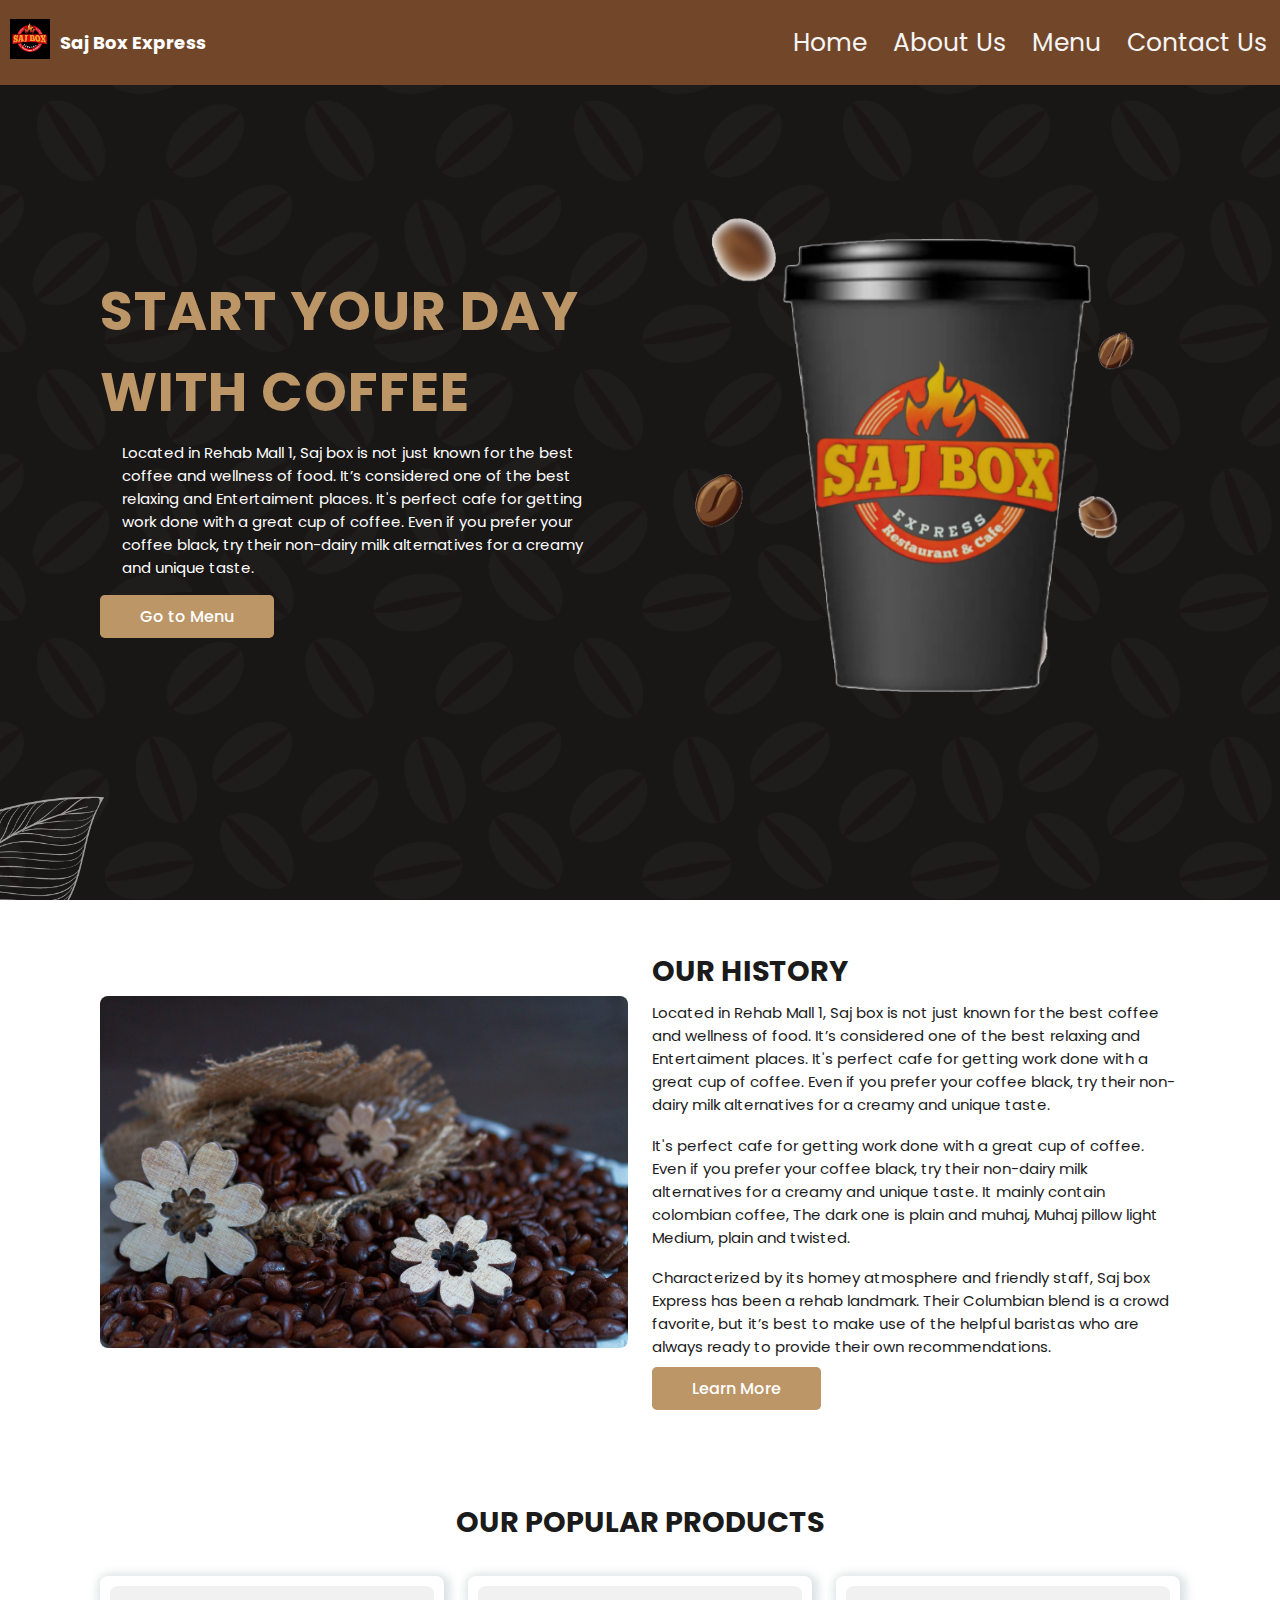
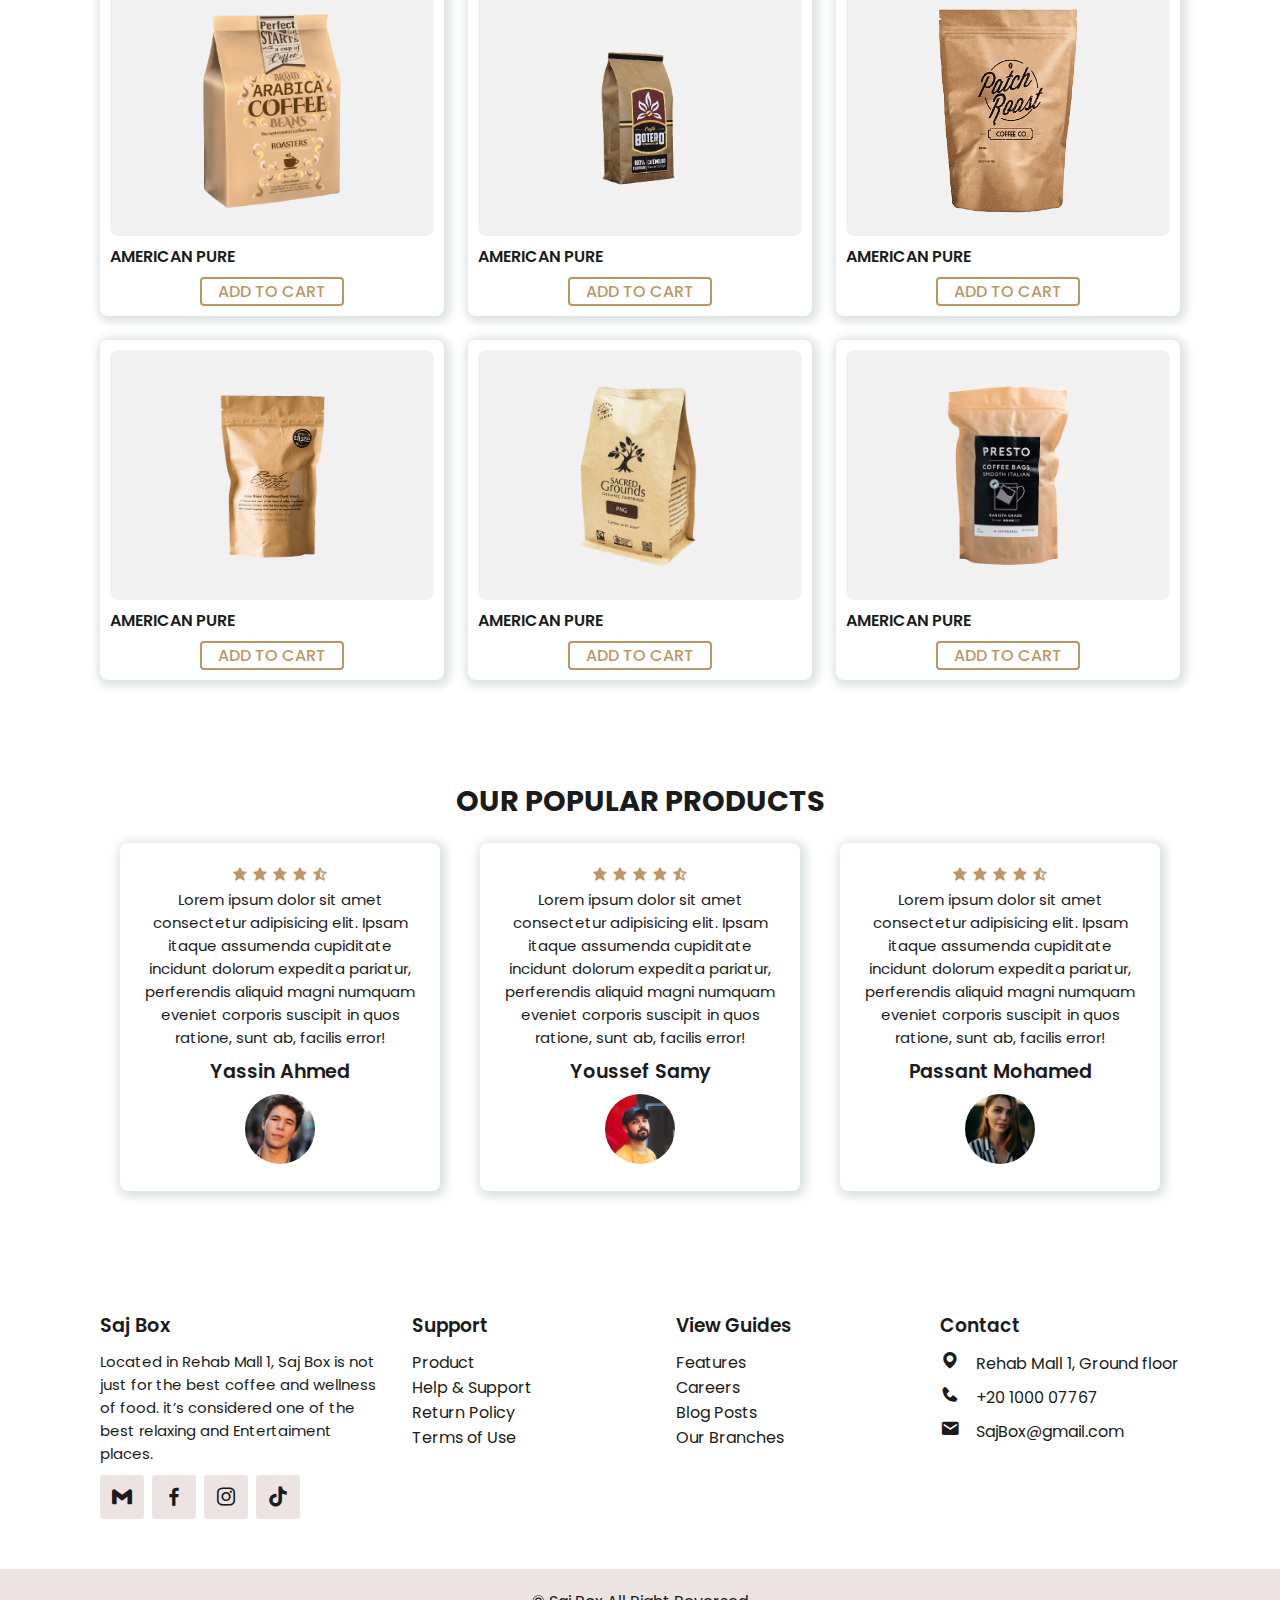
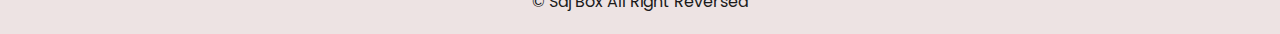
<file: index.html>
<!DOCTYPE html>
<html lang="en">
<head>
    <!-- meta -->
    <meta charset="UTF-8">
    <meta http-equiv="X-UA-Compatible" content="IE=edge">
    <meta name="viewport" content="width=device-width, initial-scale=1.0">
    <!-- links -->
    <link rel="stylesheet" href="https://unpkg.com/boxicons@latest/css/boxicons.min.css">
    <link rel="icon" href="logo.png" type="image/png">
    <link rel="stylesheet" href="https://cdnjs.cloudflare.com/ajax/libs/font-awesome/4.7.0/css/font-awesome.min.css">    
    <link rel="stylesheet" href="style.css">
    <!-- title -->
    <title>Saj Box</title>
</head>
<body>
    <header>
        <div class="title">
          <a href="index.html">
            <img src="logo.png" alt="logo">
          </a>
          <h5>Saj Box Express</h5>   
        </div>
    
        <div class="spred-links">
          <ul>
            <li><a href="index.html">Home</a></li>
            <li><a href="#about">About Us</a></li>
            <li><a href="pages/menu.html">Menu</a></li>
            <li><a href="pages/contact.html">Contact Us</a></li>
          </ul>
        </div>
    
    
        <div id="mySidenav" class="sidenav">
          <a href="javascript:void(0)" class="closebtn" onclick="closeNav()">&times;</a>
          <a href="index.html">Home</a>
          <a href="#about">About Us</a>
          <a href="pages/menu.html">Menu</a>
          <a href="pages/contact.html">Contact Us</a>
        </div>
    
          <span onclick="openNav()"><i class="fa fa-bars"></i></span>
    
        <script>
          function openNav() {
            document.getElementById("mySidenav").style.width = "250px";
            document.getElementById("main").style.marginLeft = "250px";
            document.body.style.backgroundColor = "rgba(0,0,0,0.4)";
          }
    
          function closeNav() {
            document.getElementById("mySidenav").style.width = "0";
            document.getElementById("main").style.marginLeft= "0";
            document.body.style.backgroundColor = "white";
          }
        </script>
    </header>
    <!-- home section -->
    <section class="home" id="home">
        <div class="home-text">
            <h1>Start your day<br>with coffee</h1>
            <p>
                Located in Rehab Mall 1, Saj box is not just known for 
                the best coffee and wellness of food. It’s considered one
                of the best relaxing and Entertaiment places. It's perfect cafe
                for getting work done with a great cup of coffee. Even if you
                prefer your coffee black, try their non-dairy milk alternatives
                for a creamy and unique taste.
            </p>
            <a href="pages/menu.html" class="btn">Go to Menu</a>
        </div>
        <div class="home-img">
            <img src="img/main.png" alt="main-background">
        </div>
    </section>
    <!-- about us -->
    <section class="about" id="about">
        <div class="about-img">
            <img src="img/about.jpg" alt="about-us">
        </div>
        <div class="about-text">
            <h2>Our History</h2>
            <p>
                Located in Rehab Mall 1, Saj box is not just known for 
                the best coffee and wellness of food. It’s considered one
                of the best relaxing and Entertaiment places. It's perfect cafe
                for getting work done with a great cup of coffee. Even if you
                prefer your coffee black, try their non-dairy milk alternatives
                for a creamy and unique taste.
            </p>
            <p>
                It's perfect cafe for getting work done with a great cup of
                coffee. Even if you prefer your coffee black, try their non-dairy
                milk alternatives for a creamy and unique taste. It mainly contain
                colombian coffee, The dark one is plain and muhaj, Muhaj pillow light
                Medium, plain and twisted.
            </p>
            <p> 
                Characterized by its homey atmosphere and friendly staff, 
                Saj box Express has been a rehab landmark. 
                Their Columbian blend is a crowd favorite, but it’s best 
                to make use of the helpful baristas who are always ready 
                to provide their own recommendations.
            </p>

            <a href="pages/about.html" class="btn">Learn More</a>
        </div>
    </section>
    <!-- products -->
    <section class="products" id="products">
        <div class="heading">
            <h2>Our popular products</h2>
        </div>
        <!-- Container -->
        <div class="products-container">
            <div class="box">
                <img src="img/p1.png" alt="first product">
                <h3>American Pure</h3>
                <div class="content">
                    <span>%25</span>
                    <a href="#">Add to cart</a>
                </div>
            </div>
            <div class="box">
                <img src="img/p2.png" alt="first product">
                <h3>American Pure</h3>
                <div class="content">
                    <span>%25</span>
                    <a href="#">Add to cart</a>
                </div>
            </div>
            <div class="box">
                <img src="img/p3.png" alt="first product">
                <h3>American Pure</h3>
                <div class="content">
                    <span>%25</span>
                    <a href="#">Add to cart</a>
                </div>
            </div>
            <div class="box">
                <img src="img/p4.png" alt="first product">
                <h3>American Pure</h3>
                <div class="content">
                    <span>%25</span>
                    <a href="#">Add to cart</a>
                </div>
            </div>
            <div class="box">
                <img src="img/p5.png" alt="first product">
                <h3>American Pure</h3>
                <div class="content">
                    <span>%25</span>
                    <a href="#">Add to cart</a>
                </div>
            </div>
            <div class="box">
                <img src="img/p6.png" alt="first product">
                <h3>American Pure</h3>
                <div class="content">
                    <span>%25</span>
                    <a href="#">Add to cart</a>
                </div>
            </div>
        </div>
    </section>
    <!-- customers -->
    <section class="customers" id="customers">
        <div class="heading">
            <h2>Our popular products</h2>
        </div>
        <!-- Container -->
        <div class="customers-conatiner">
            <div class="box">
                <div class="stars">
                    <i class="bx bxs-star"></i>
                    <i class="bx bxs-star"></i>
                    <i class="bx bxs-star"></i>
                    <i class="bx bxs-star"></i>
                    <i class="bx bxs-star-half"></i>
                </div>
                <p>Lorem ipsum dolor sit amet consectetur adipisicing 
                    elit. Ipsam itaque assumenda cupiditate incidunt 
                    dolorum expedita pariatur, perferendis aliquid magni 
                    numquam eveniet corporis suscipit in quos ratione, 
                    sunt ab, facilis error!
                </p>
                <h2>Yassin Ahmed</h2>
                <img src="img/rev1.jpg" alt="first">
            </div>
            <div class="box">
                <div class="stars">
                    <i class="bx bxs-star"></i>
                    <i class="bx bxs-star"></i>
                    <i class="bx bxs-star"></i>
                    <i class="bx bxs-star"></i>
                    <i class="bx bxs-star-half"></i>
                </div>
                <p>Lorem ipsum dolor sit amet consectetur adipisicing 
                    elit. Ipsam itaque assumenda cupiditate incidunt 
                    dolorum expedita pariatur, perferendis aliquid magni 
                    numquam eveniet corporis suscipit in quos ratione, 
                    sunt ab, facilis error!
                </p>
                <h2>Youssef Samy</h2>
                <img src="img/rev2.jpg" alt="first">
            </div>
            <div class="box">
                <div class="stars">
                    <i class="bx bxs-star"></i>
                    <i class="bx bxs-star"></i>
                    <i class="bx bxs-star"></i>
                    <i class="bx bxs-star"></i>
                    <i class="bx bxs-star-half"></i>
                </div>
                <p>Lorem ipsum dolor sit amet consectetur adipisicing 
                    elit. Ipsam itaque assumenda cupiditate incidunt 
                    dolorum expedita pariatur, perferendis aliquid magni 
                    numquam eveniet corporis suscipit in quos ratione, 
                    sunt ab, facilis error!
                </p>
                <h2>Passant Mohamed</h2>
                <img src="img/rev3.jpg" alt="first">
            </div>
        </div>
    </section>
    <!-- footer -->
    <section class="footer">
        <div class="footer-box">
            <h2>Saj Box</h2>
            <p>
                Located in Rehab Mall 1, Saj Box is not just for the best 
                coffee and wellness of food. it’s considered one of the best
                relaxing and Entertaiment places.
            </p>
            <div class="social">
                <a href="mailto:sbo039945@gmail.com"><i class="bx bxl-gmail"></i></a>
                <a href="https://www.facebook.com/profile.php?id=100088610529569"><i class="bx bxl-facebook"></i></a>
                <a href="https://www.instagram.com/fox_.agency/"><i class="bx bxl-instagram"></i></a>
                <a href="https://www.tiktok.com/@sajbox"><i class="bx bxl-tiktok"></i></a>
            </div>
        </div>
        <div class="footer-box">
            <h3>Support</h3>
            <li><a href="mailto:sbo039945@gmail.com">Product</a></li>
            <li><a href="mailto:sbo039945@gmail.com">Help & Support</a></li>
            <li><a href="mailto:sbo039945@gmail.com">Return Policy</a></li>
            <li><a href="mailto:sbo039945@gmail.com">Terms of Use</a></li>
        </div>
        <div class="footer-box">
            <h3>View Guides</h3>
            <li><a href="mailto:sbo039945@gmail.com">Features</a></li>
            <li><a href="mailto:sbo039945@gmail.com">Careers</a></li>
            <li><a href="mailto:sbo039945@gmail.com">Blog Posts</a></li>
            <li><a href="mailto:sbo039945@gmail.com">Our Branches</a></li>
        </div>
        <div class="footer-box">
            <h3>Contact</h3>
            <div class="contact">
                <li><a href="https://www.google.com/maps/place/30%C2%B003'32.5%22N+31%C2%B029'44.8%22E/@30.059037,31.4935863,17z/data=!3m1!4b1!4m5!3m4!1s0x0:0xc435e8e51cd1856!8m2!3d30.059037!4d31.495775?hl=en"><i class="bx bxs-map"></i>Rehab Mall 1, Ground floor</li></a>
                <li><a href="tel:+201000077767"><i class="bx bxs-phone"></i>+20 1000 07767</li></a>
                <li><a href="mailto:sbo039945@gmail.com"><i class="bx bxs-envelope"></i>SajBox@gmail.com</li></a>
            </div>
        </div>
    </section>
    <!-- CopyRights -->
    <div class="copyright">
        <p>&#169; Saj Box All Right Reversed</p>
    </div>
</body>
</html>
</file>
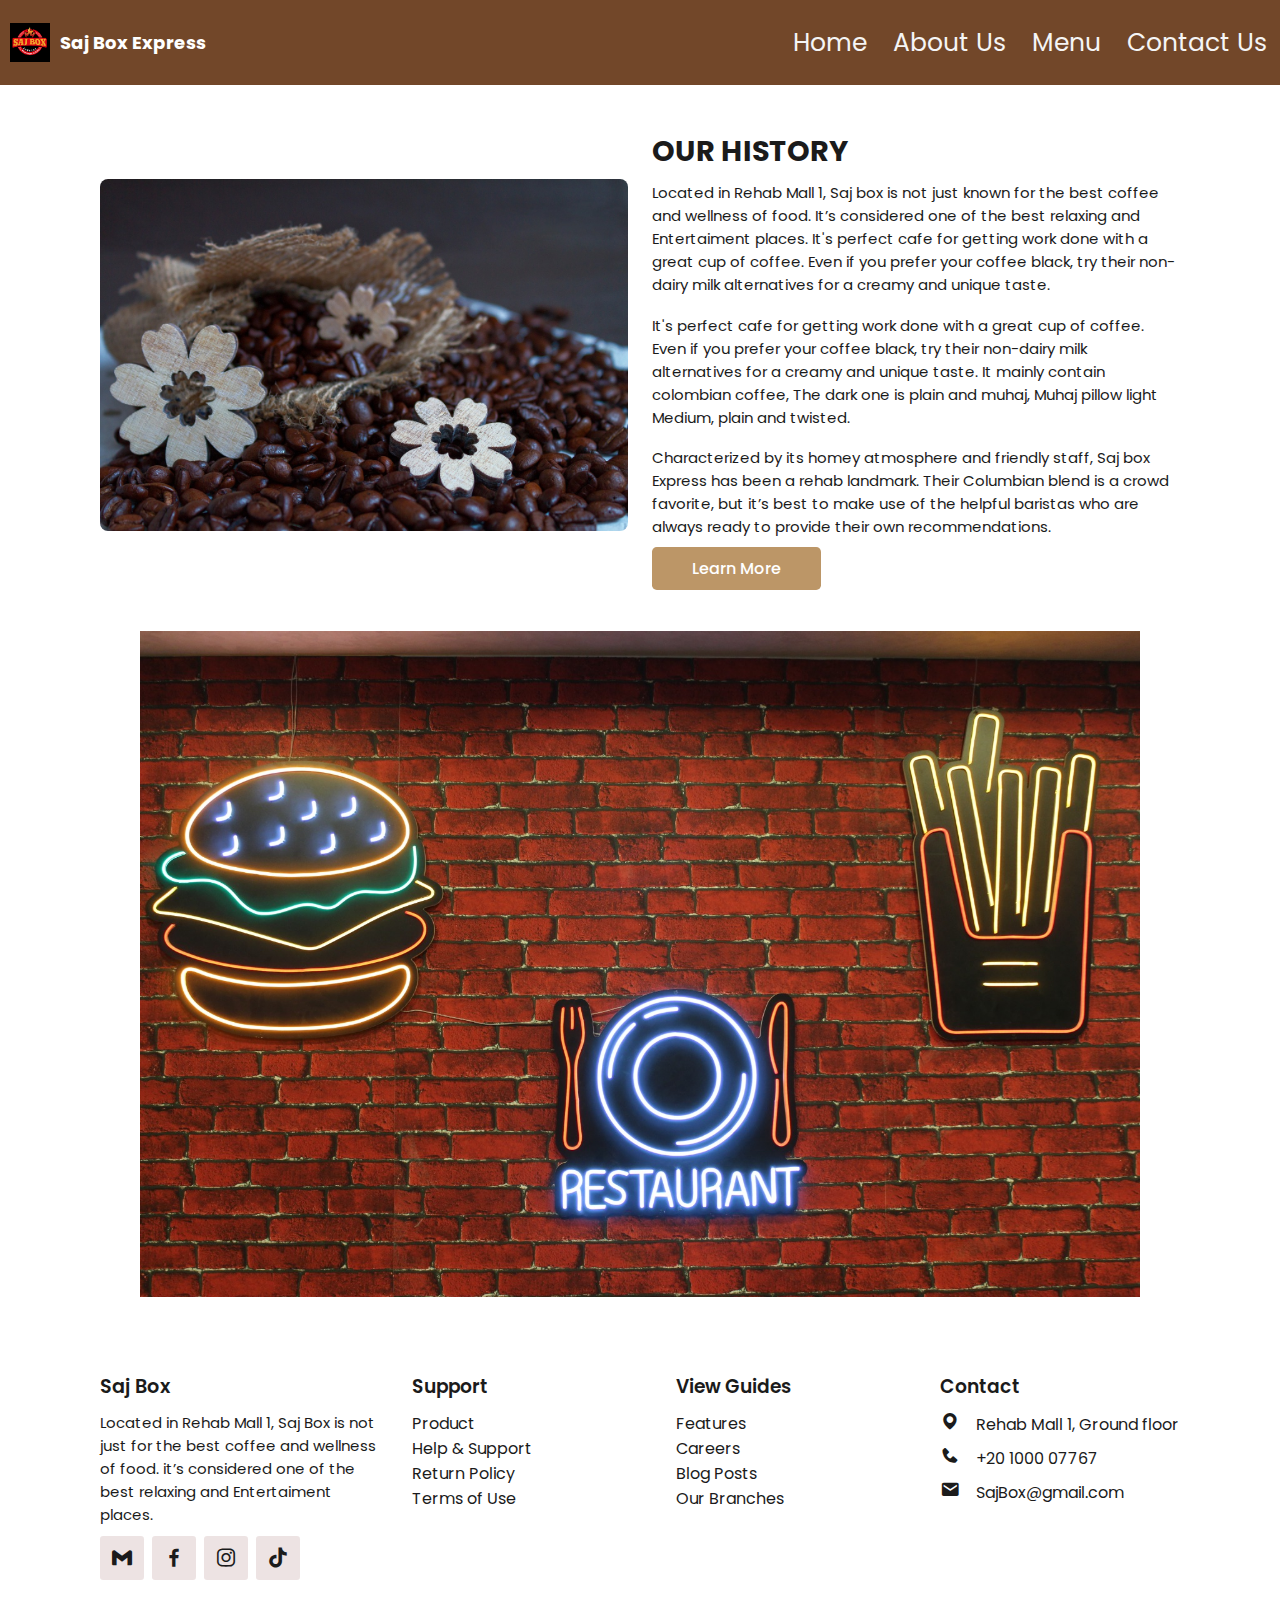
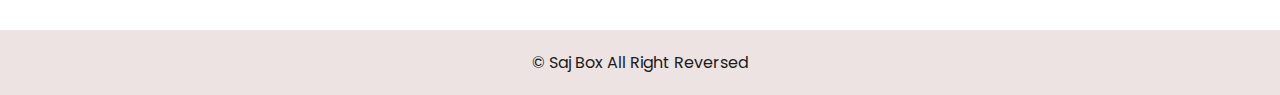
<file: pages/about.html>
<!DOCTYPE html>
<html lang="en">
<head>
    <meta charset="UTF-8">
    <meta http-equiv="X-UA-Compatible" content="IE=edge">
    <meta name="viewport" content="width=device-width, initial-scale=1.0">
    <title>About US</title>
    <link rel="stylesheet" href="https://unpkg.com/boxicons@latest/css/boxicons.min.css">
    <link rel="icon" href="../logo.png" type="image/png">
    <link rel="stylesheet" href="https://cdnjs.cloudflare.com/ajax/libs/font-awesome/4.7.0/css/font-awesome.min.css">    
    <link rel="stylesheet" href="../style.css">
    <link rel="stylesheet" href="about.css">
</head>
<body>
    <header>
        <div class="title">
          <a href="index.html">
            <img src="../logo.png" alt="logo">
          </a>
          <h5>Saj Box Express</h5>   
        </div>
    
        <div class="spred-links">
          <ul>
            <li><a href="../index.html">Home</a></li>
            <li><a href="about.html">About Us</a></li>
            <li><a href="menu.html">Menu</a></li>
            <li><a href="contact.html">Contact Us</a></li>
          </ul>
        </div>
    
    
        <div id="mySidenav" class="sidenav">
          <a href="javascript:void(0)" class="closebtn" onclick="closeNav()">&times;</a>
          <a href="../index.html">Home</a>
          <a href="about.html">About Us</a>
          <a href="menu.html">Menu</a>
          <a href="contact.html">Contact Us</a>
        </div>
    
          <span onclick="openNav()"><i class="fa fa-bars"></i></span>
    
        <script>
          function openNav() {
            document.getElementById("mySidenav").style.width = "250px";
            document.getElementById("main").style.marginLeft = "250px";
            document.body.style.backgroundColor = "rgba(0,0,0,0.4)";
          }
    
          function closeNav() {
            document.getElementById("mySidenav").style.width = "0";
            document.getElementById("main").style.marginLeft= "0";
            document.body.style.backgroundColor = "white";
          }
        </script>
    </header>

    <section class="about" id="about" style="margin-top: 80px;">
        <div class="about-img">
            <img src="../img/about.jpg" alt="about-us">
        </div>
        <div class="about-text">
            <h2>Our History</h2>
            <p>
                Located in Rehab Mall 1, Saj box is not just known for 
                the best coffee and wellness of food. It’s considered one
                of the best relaxing and Entertaiment places. It's perfect cafe
                for getting work done with a great cup of coffee. Even if you
                prefer your coffee black, try their non-dairy milk alternatives
                for a creamy and unique taste.
            </p>
            <p>
                It's perfect cafe for getting work done with a great cup of
                coffee. Even if you prefer your coffee black, try their non-dairy
                milk alternatives for a creamy and unique taste. It mainly contain
                colombian coffee, The dark one is plain and muhaj, Muhaj pillow light
                Medium, plain and twisted.
            </p>
            <p> 
                Characterized by its homey atmosphere and friendly staff, 
                Saj box Express has been a rehab landmark. 
                Their Columbian blend is a crowd favorite, but it’s best 
                to make use of the helpful baristas who are always ready 
                to provide their own recommendations.
            </p>

            <a href="pages/about.html" class="btn">Learn More</a>
        </div>
    </section>

    <div class="slideshow-container">

        <div class="mySlides fade">
          <img src="../about/1.jpeg" style="width:100%">
        </div>
        
        <div class="mySlides fade">
          <img src="../about/2.jpeg" style="width:100%">
        </div>
        
        <div class="mySlides fade">
          <img src="../about/3.jpeg" style="width:100%">
        </div>
        
        </div>
        <br>
        
        <div style="text-align:center">
          <span class="dot"></span> 
          <span class="dot"></span> 
          <span class="dot"></span> 
        </div>
        
        <script>
        let slideIndex = 0;
        showSlides();
        
        function showSlides() {
          let i;
          let slides = document.getElementsByClassName("mySlides");
          let dots = document.getElementsByClassName("dot");
          for (i = 0; i < slides.length; i++) {
            slides[i].style.display = "none";  
          }
          slideIndex++;
          if (slideIndex > slides.length) {slideIndex = 1}    
          for (i = 0; i < dots.length; i++) {
            dots[i].className = dots[i].className.replace(" active", "");
          }
          slides[slideIndex-1].style.display = "block";  
          dots[slideIndex-1].className += " active";
          setTimeout(showSlides, 2000); // Change image every 2 seconds
        }
    </script>
    <!-- footer -->
    <section class="footer">
        <div class="footer-box">
            <h2>Saj Box</h2>
            <p>
                Located in Rehab Mall 1, Saj Box is not just for the best 
                coffee and wellness of food. it’s considered one of the best
                relaxing and Entertaiment places.
            </p>
            <div class="social">
                <a href="mailto:sbo039945@gmail.com"><i class="bx bxl-gmail"></i></a>
                <a href="https://www.facebook.com/profile.php?id=100088610529569"><i class="bx bxl-facebook"></i></a>
                <a href="https://www.instagram.com/fox_.agency/"><i class="bx bxl-instagram"></i></a>
                <a href="https://www.tiktok.com/@sajbox"><i class="bx bxl-tiktok"></i></a>
            </div>
        </div>
        <div class="footer-box">
            <h3>Support</h3>
            <li><a href="mailto:sbo039945@gmail.com">Product</a></li>
            <li><a href="mailto:sbo039945@gmail.com">Help & Support</a></li>
            <li><a href="mailto:sbo039945@gmail.com">Return Policy</a></li>
            <li><a href="mailto:sbo039945@gmail.com">Terms of Use</a></li>
        </div>
        <div class="footer-box">
            <h3>View Guides</h3>
            <li><a href="mailto:sbo039945@gmail.com">Features</a></li>
            <li><a href="mailto:sbo039945@gmail.com">Careers</a></li>
            <li><a href="mailto:sbo039945@gmail.com">Blog Posts</a></li>
            <li><a href="mailto:sbo039945@gmail.com">Our Branches</a></li>
        </div>
        <div class="footer-box">
            <h3>Contact</h3>
            <div class="contact">
                <li><a href="https://www.google.com/maps/place/30%C2%B003'32.5%22N+31%C2%B029'44.8%22E/@30.059037,31.4935863,17z/data=!3m1!4b1!4m5!3m4!1s0x0:0xc435e8e51cd1856!8m2!3d30.059037!4d31.495775?hl=en"><i class="bx bxs-map"></i>Rehab Mall 1, Ground floor</li></a>
                <li><a href="tel:+201000077767"><i class="bx bxs-phone"></i>+20 1000 07767</li></a>
                <li><a href="mailto:sbo039945@gmail.com"><i class="bx bxs-envelope"></i>SajBox@gmail.com</li></a>
            </div>
        </div>
    </section>
    <!-- CopyRights -->
    <div class="copyright">
        <p>&#169; Saj Box All Right Reversed</p>
    </div>    
</body>
</html>
</file>
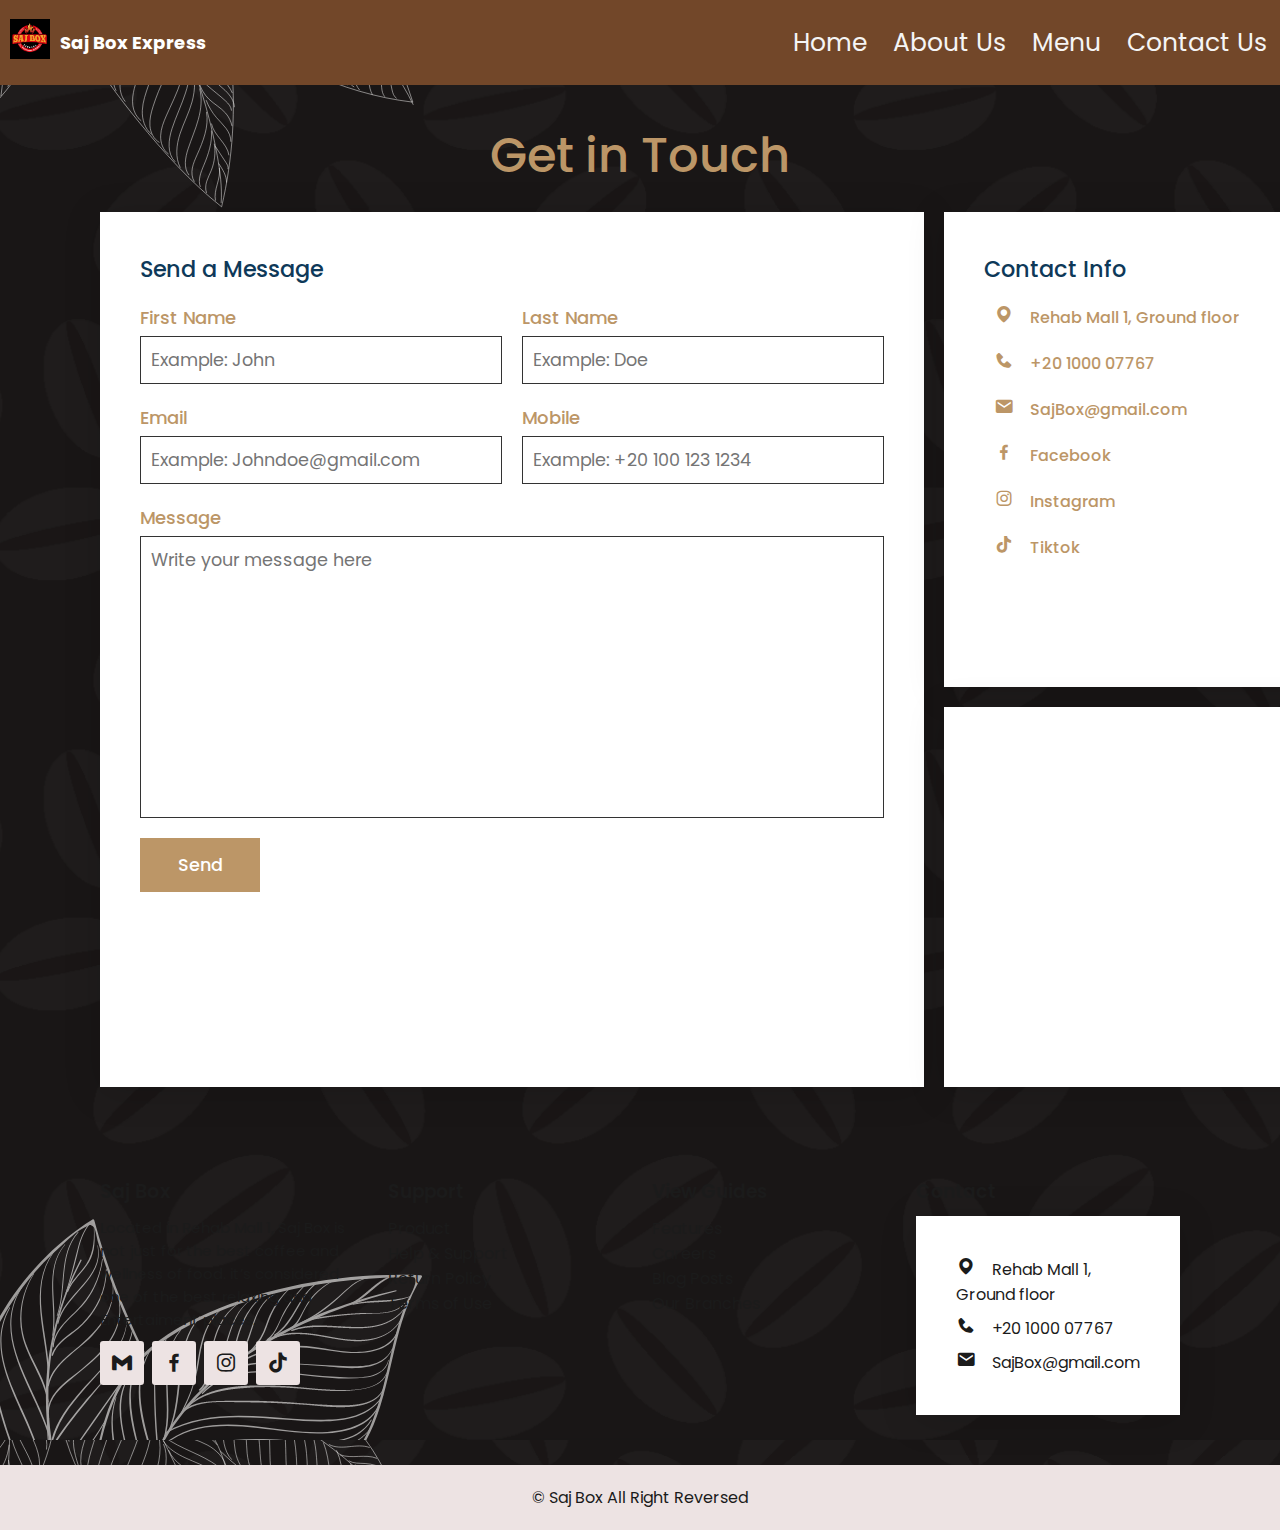
<file: pages/contact.html>
<!DOCTYPE html>
<html lang="en">
<head>
    <meta charset="UTF-8">
    <meta http-equiv="X-UA-Compatible" content="IE=edge">
    <meta name="viewport" content="width=device-width, initial-scale=1.0">
    <title>Contact Us Page</title>
    <!-- links -->
    <link rel="stylesheet" href="https://unpkg.com/boxicons@latest/css/boxicons.min.css">
    <link rel="icon" href="../logo.png" type="image/png">
    <link rel="stylesheet" href="https://cdnjs.cloudflare.com/ajax/libs/font-awesome/4.7.0/css/font-awesome.min.css">    
    <link rel="stylesheet" href="../style.css">
    <link rel="stylesheet" href="contact.css">
</head>
<body>

    <header>
        <div class="title">
          <a href="index.html">
            <img src="../logo.png" alt="logo">
          </a>
          <h5>Saj Box Express</h5>   
        </div>
    
        <div class="spred-links">
          <ul>
            <li><a href="../index.html">Home</a></li>
            <li><a href="about.html">About Us</a></li>
            <li><a href="menu.html">Menu</a></li>
            <li><a href="contact.html">Contact Us</a></li>
          </ul>
        </div>
    
    
        <div id="mySidenav" class="sidenav">
          <a href="javascript:void(0)" class="closebtn" onclick="closeNav()">&times;</a>
          <a href="../index.html">Home</a>
          <a href="about.html">About Us</a>
          <a href="menu.html">Menu</a>
          <a href="contact.html">Contact Us</a>
        </div>
    
          <span onclick="openNav()"><i class="fa fa-bars"></i></span>
    
        <script>
          function openNav() {
            document.getElementById("mySidenav").style.width = "250px";
            document.getElementById("main").style.marginLeft = "250px";
            document.body.style.backgroundColor = "rgba(0,0,0,0.4)";
          }
    
          function closeNav() {
            document.getElementById("mySidenav").style.width = "0";
            document.getElementById("main").style.marginLeft= "0";
            document.body.style.backgroundColor = "white";
          }
        </script>
    </header>

    <div class="contactUs">
        <div class="tittle">
            <h2>Get in Touch</h2>
        </div>
        <div class="box">
            <div class="contact form">
                <h3>Send a Message</h3>
                <form action="">
                    <div class="formBox">
                        <div class="row50">
                            <div class="inputBox">
                                <h6>First Name</h6>
                                <input type="text" placeholder="Example: John">
                            </div>
                            <div class="inputBox">
                                <h6>Last Name</h6>
                                <input type="text" placeholder="Example: Doe">
                            </div>
                        </div>

                        <div class="row50">
                            <div class="inputBox">
                                <h6>Email</h6>
                                <input type="text" placeholder="Example: Johndoe@gmail.com">
                            </div>
                            <div class="inputBox">
                                <h6>Mobile</h6>
                                <input type="text" placeholder="Example: +20 100 123 1234">
                            </div>
                        </div>

                        <div class="row100">
                            <div class="inputBox">
                                <h6>Message</h6>
                                <textarea name="" id="" cols="30" rows="10" placeholder="Write your message here"></textarea>
                            </div>
                        </div>

                        <div class="row100">
                            <div class="inputBox">
                                <input type="submit" value="Send" name="" id="">
                            </div>
                        </div>
                    </div>
                </form>
            </div>

            <!-- info Box -->
            <div class="contact info">
                <h3>Contact Info</h3>
                <div class="infoBox">
                    <ul>
                        <li><a href="https://www.google.com/maps/place/30%C2%B003'32.5%22N+31%C2%B029'44.8%22E/@30.059037,31.4935863,17z/data=!3m1!4b1!4m5!3m4!1s0x0:0xc435e8e51cd1856!8m2!3d30.059037!4d31.495775?hl=en"><i class="bx bxs-map"></i>Rehab Mall 1, Ground floor</li></a>
                        <li><a href="tel:+201000077767"><i class="bx bxs-phone"></i>+20 1000 07767</a></li>
                        <li><a href="mailto:sbo039945@gmail.com"><i class="bx bxs-envelope"></i>SajBox@gmail.com</a></li>
                        <li><a href="https://www.facebook.com/profile.php?id=100088610529569"><i class="bx bxl-facebook"></i>Facebook</a></li>
                        <li><a href="https://www.instagram.com/fox_.agency/"><i class="bx bxl-instagram"></i>Instagram</a></li>
                        <li><a href="https://www.tiktok.com/@sajbox"><i class="bx bxl-tiktok"></i>Tiktok</a></li>
                    </ul>
                </div>
            </div>
            <!-- map -->
            <div class="contact map">
                <iframe src="https://www.google.com/maps/embed?pb=!1m18!1m12!1m3!1d3453.2302607148004!2d31.493647315042892!3d30.058933581877!2m3!1f0!2f0!3f0!3m2!1i1024!2i768!4f13.1!3m3!1m2!1s0x14581888bcb1a625%3A0x5c5c19ea38505cb9!2sRehab%20Mall%201!5e0!3m2!1sen!2seg!4v1675605142245!5m2!1sen!2seg" width="400" height="300" style="border:0;" allowfullscreen="" loading="lazy" referrerpolicy="no-referrer-when-downgrade"></iframe>
            </div>
        </div>
    </div>


    <!-- footer -->
    <section class="footer">
        <div class="footer-box">
            <h2>Saj Box</h2>
            <p>
                Located in Rehab Mall 1, Saj Box is not just for the best 
                coffee and wellness of food. it’s considered one of the best
                relaxing and Entertaiment places.
            </p>
            <div class="social">
                <a href="mailto:sbo039945@gmail.com"><i class="bx bxl-gmail"></i></a>
                <a href="https://www.facebook.com/profile.php?id=100088610529569"><i class="bx bxl-facebook"></i></a>
                <a href="https://www.instagram.com/fox_.agency/"><i class="bx bxl-instagram"></i></a>
                <a href="https://www.tiktok.com/@sajbox"><i class="bx bxl-tiktok"></i></a>
            </div>
        </div>
        <div class="footer-box">
            <h3>Support</h3>
            <li><a href="mailto:sbo039945@gmail.com">Product</a></li>
            <li><a href="mailto:sbo039945@gmail.com">Help & Support</a></li>
            <li><a href="mailto:sbo039945@gmail.com">Return Policy</a></li>
            <li><a href="mailto:sbo039945@gmail.com">Terms of Use</a></li>
        </div>
        <div class="footer-box">
            <h3>View Guides</h3>
            <li><a href="mailto:sbo039945@gmail.com">Features</a></li>
            <li><a href="mailto:sbo039945@gmail.com">Careers</a></li>
            <li><a href="mailto:sbo039945@gmail.com">Blog Posts</a></li>
            <li><a href="mailto:sbo039945@gmail.com">Our Branches</a></li>
        </div>
        <div class="footer-box">
            <h3>Contact</h3>
            <div class="contact">
                <li><a href="https://www.google.com/maps/place/30%C2%B003'32.5%22N+31%C2%B029'44.8%22E/@30.059037,31.4935863,17z/data=!3m1!4b1!4m5!3m4!1s0x0:0xc435e8e51cd1856!8m2!3d30.059037!4d31.495775?hl=en"><i class="bx bxs-map"></i>Rehab Mall 1, Ground floor</li></a>
                <li><a href="tel:+201000077767"><i class="bx bxs-phone"></i>+20 1000 07767</li></a>
                <li><a href="mailto:sbo039945@gmail.com"><i class="bx bxs-envelope"></i>SajBox@gmail.com</li></a>
            </div>
        </div>
    </section>
    <!-- CopyRights -->
    <div class="copyright">
        <p>&#169; Saj Box All Right Reversed</p>
    </div>
</body>
</html>
</file>
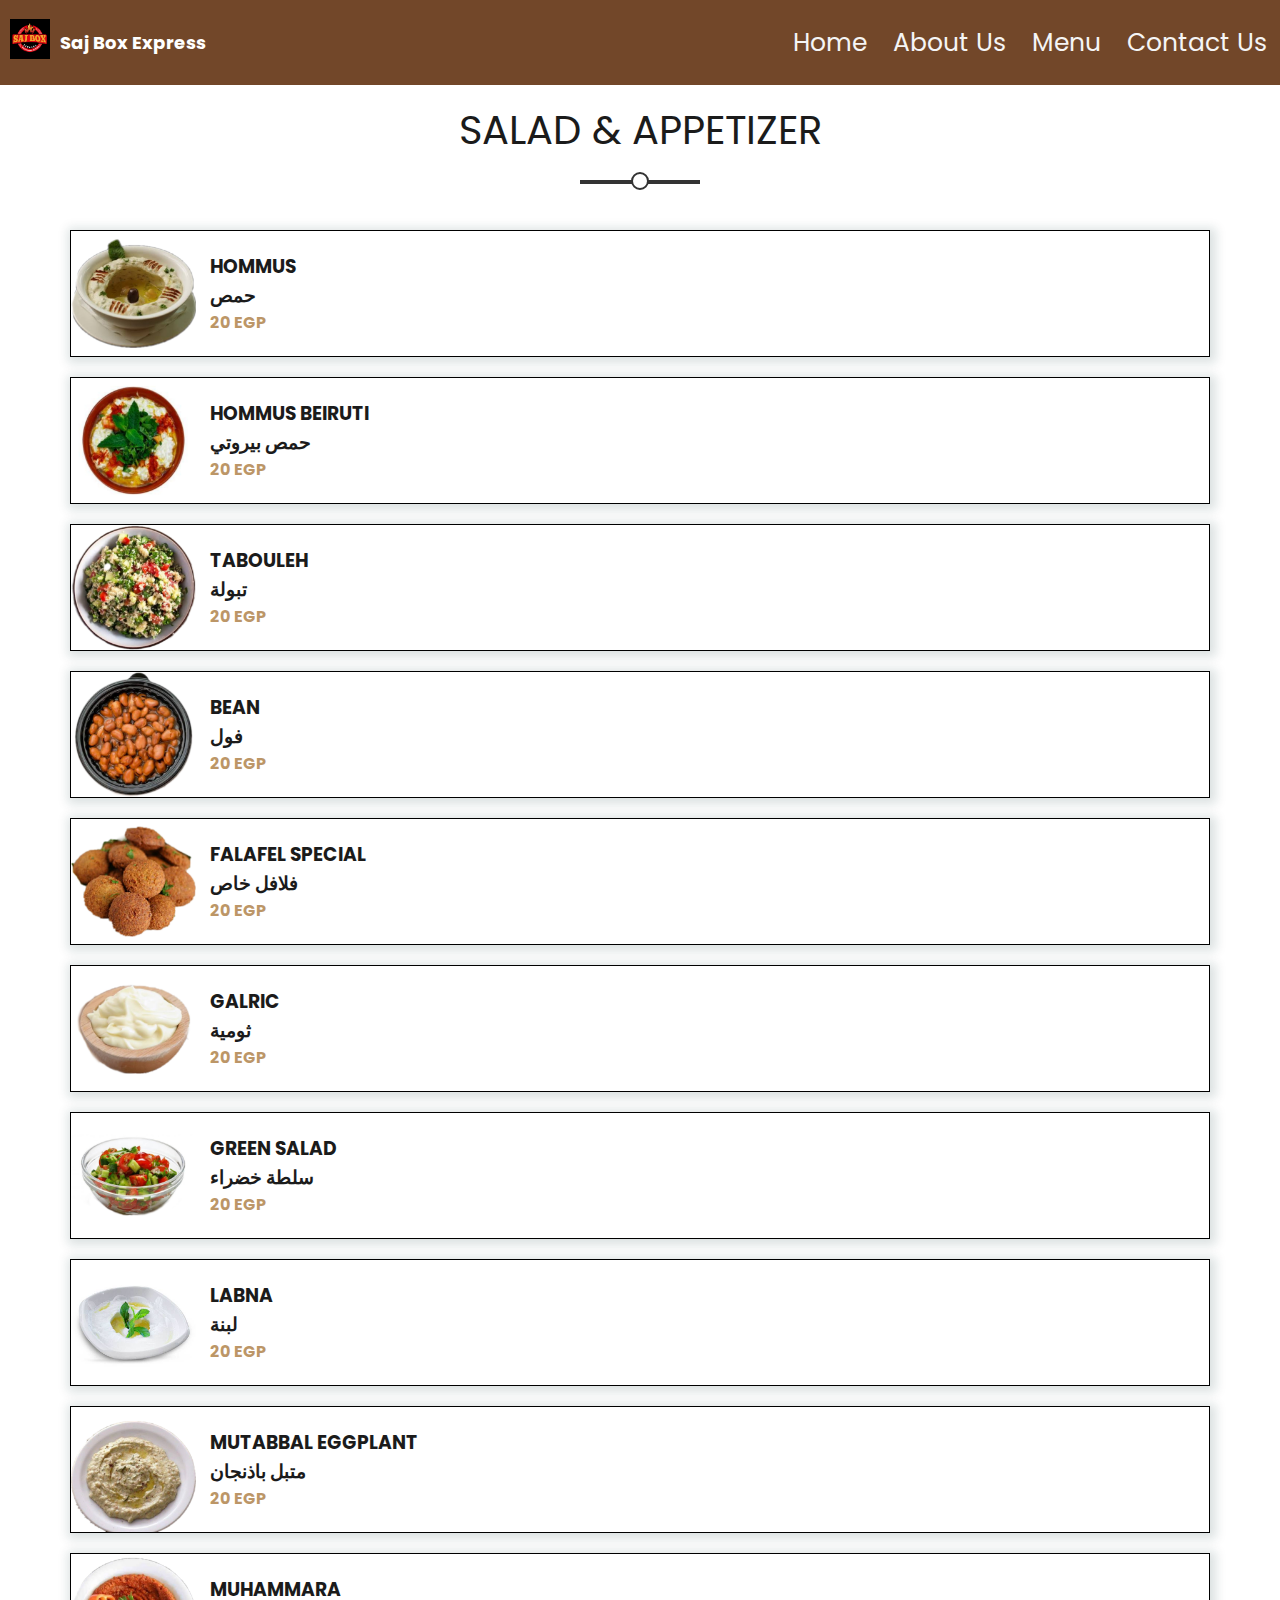
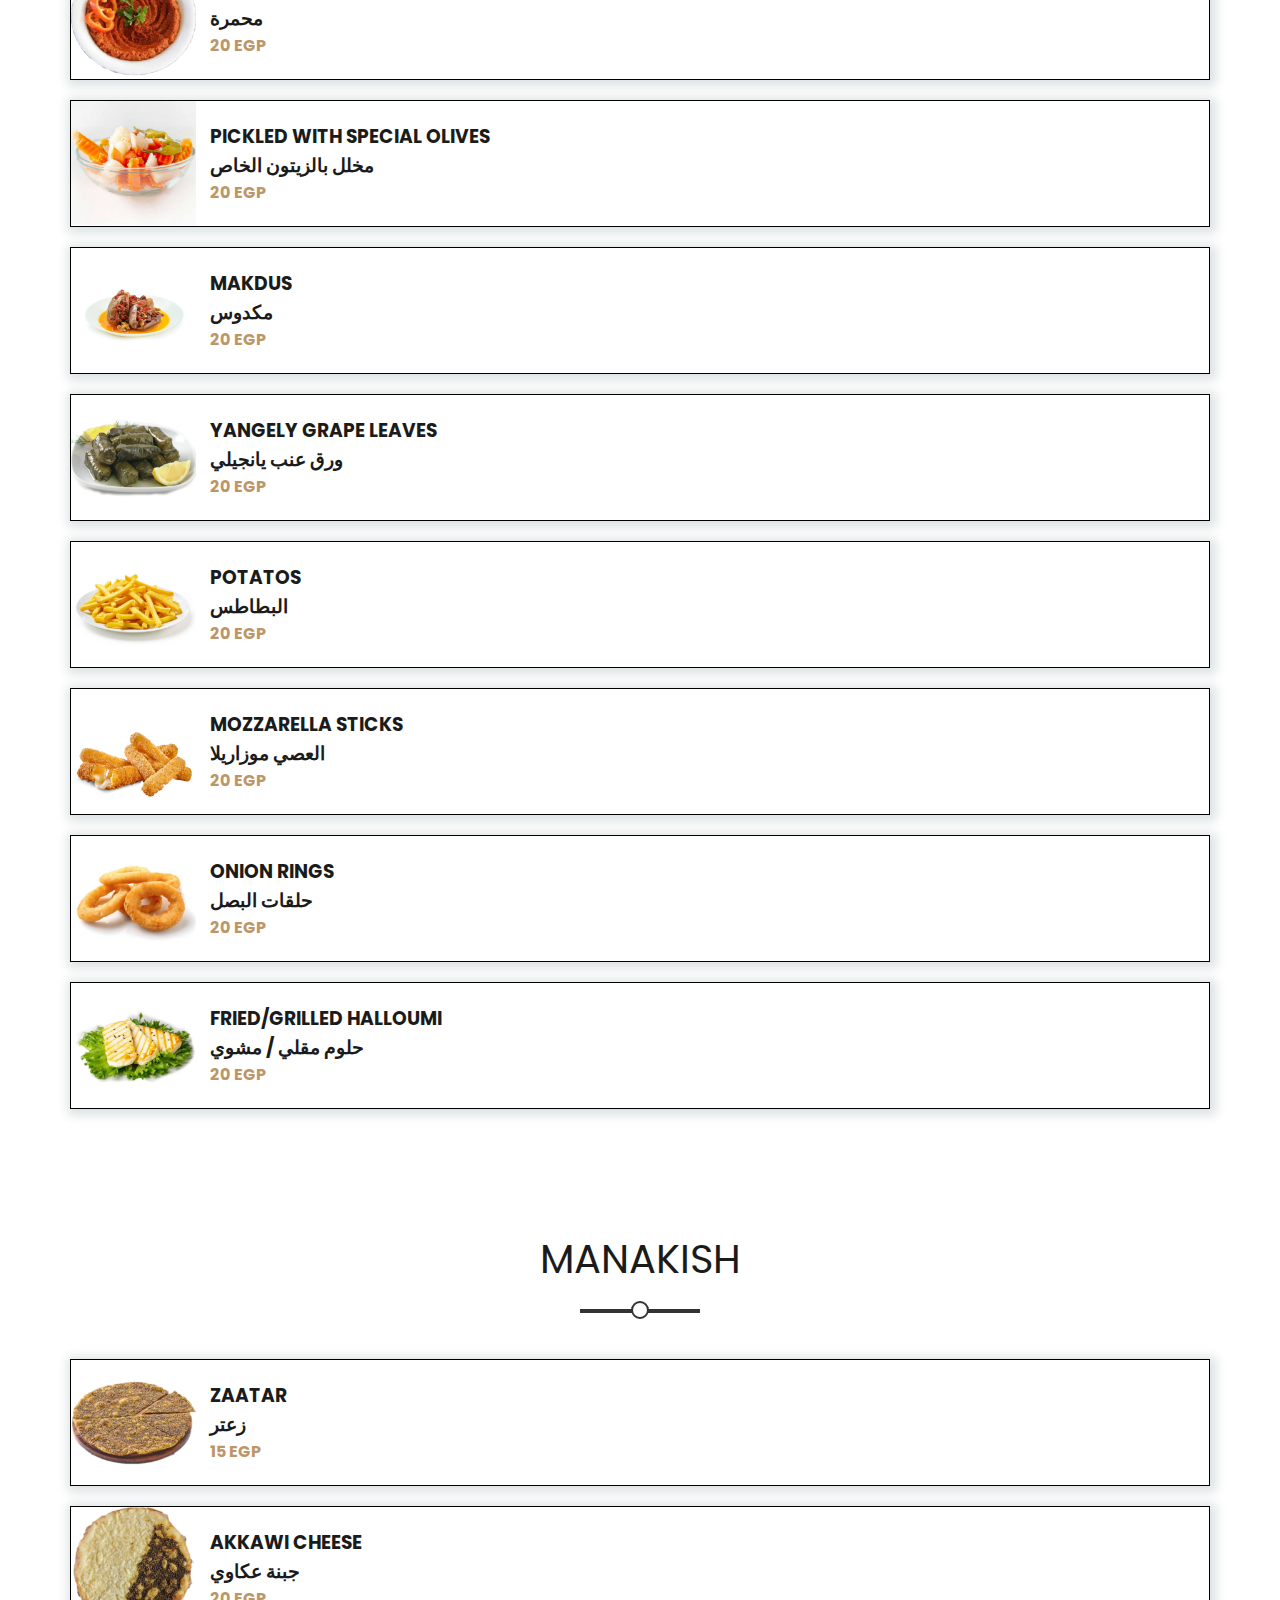
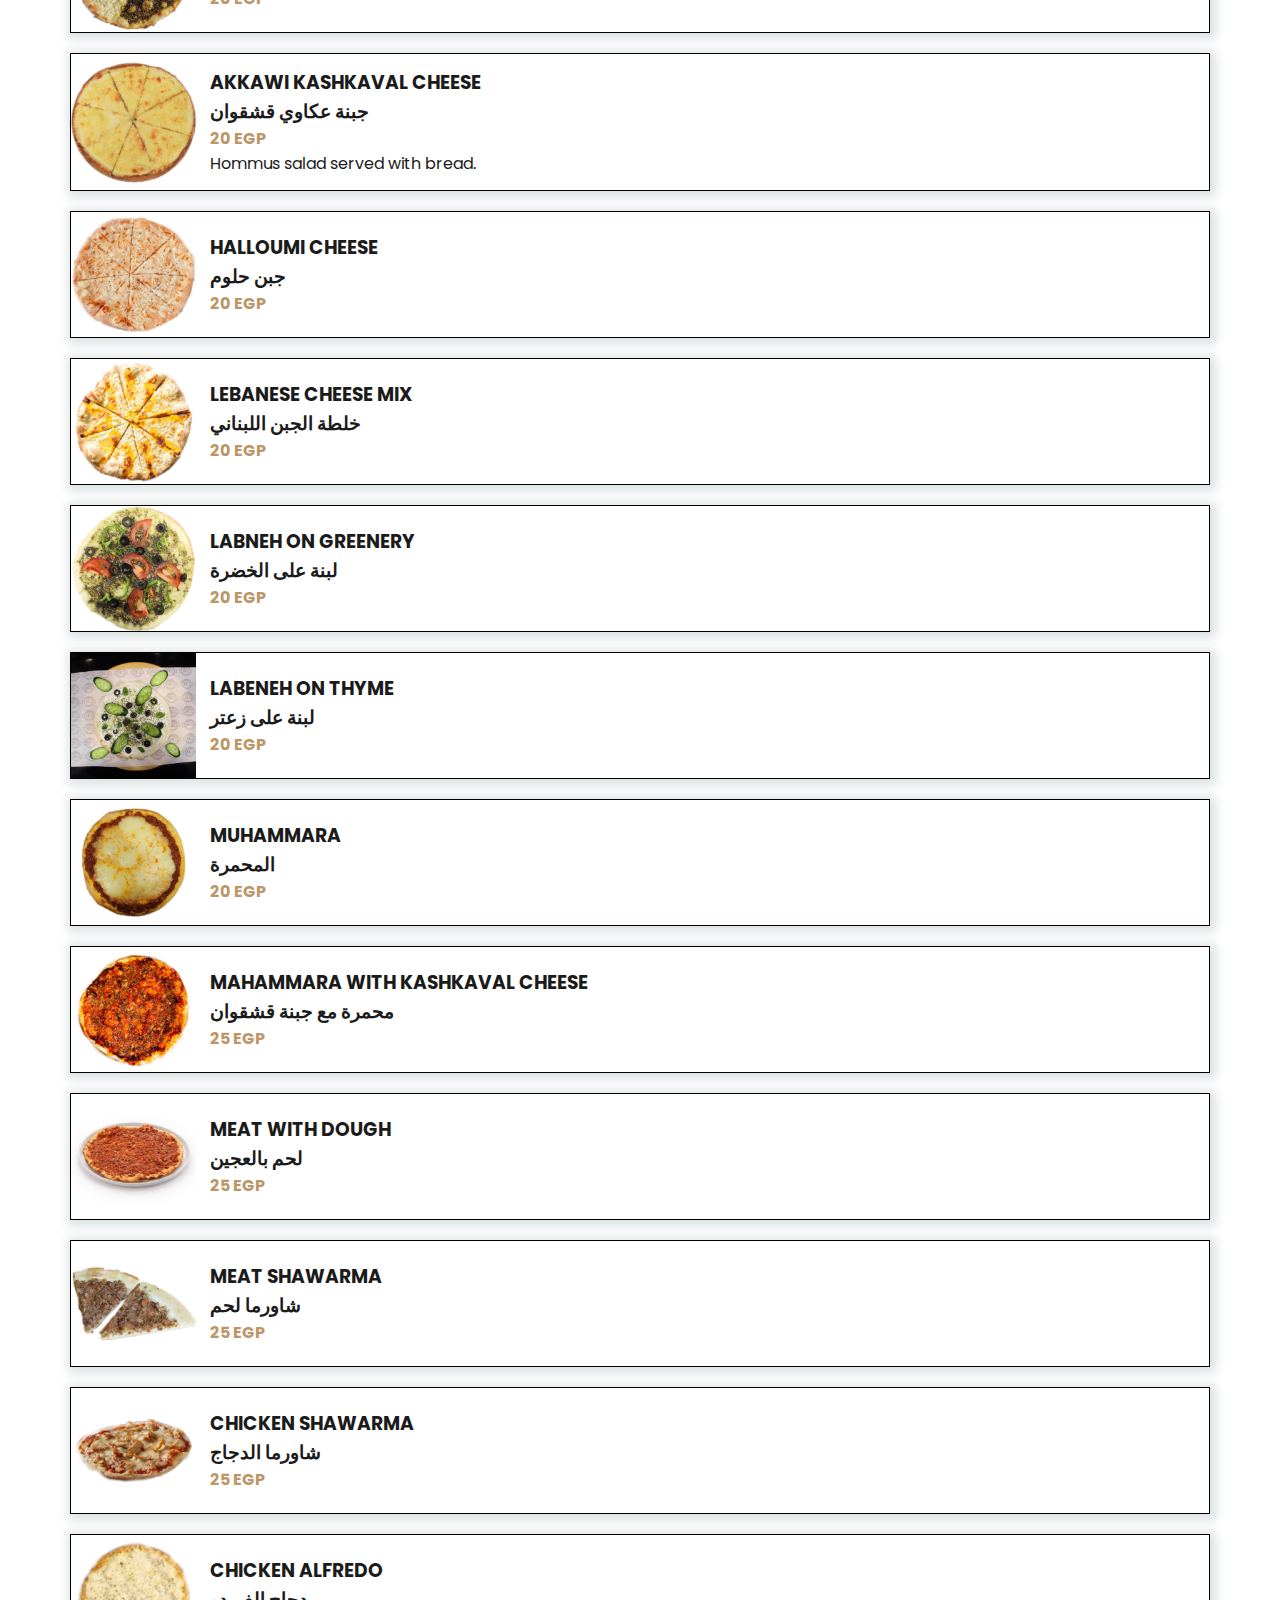
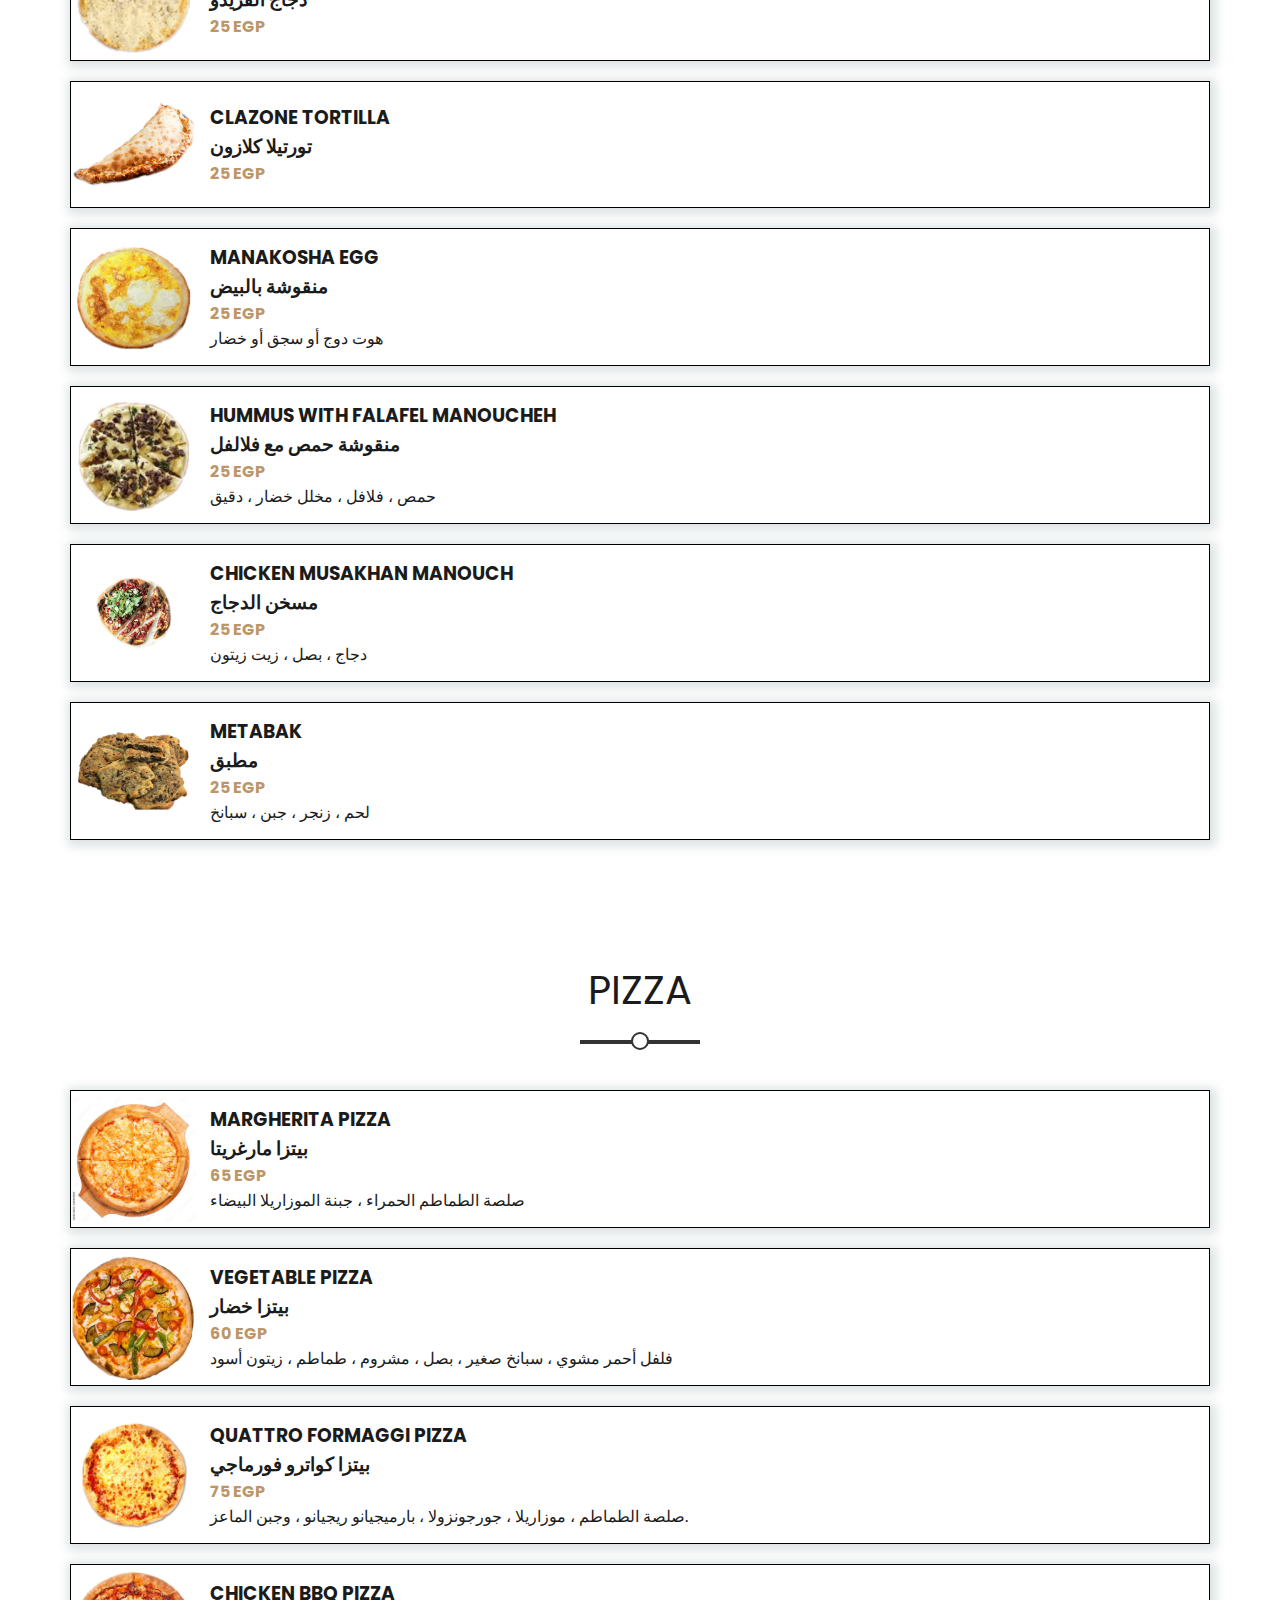
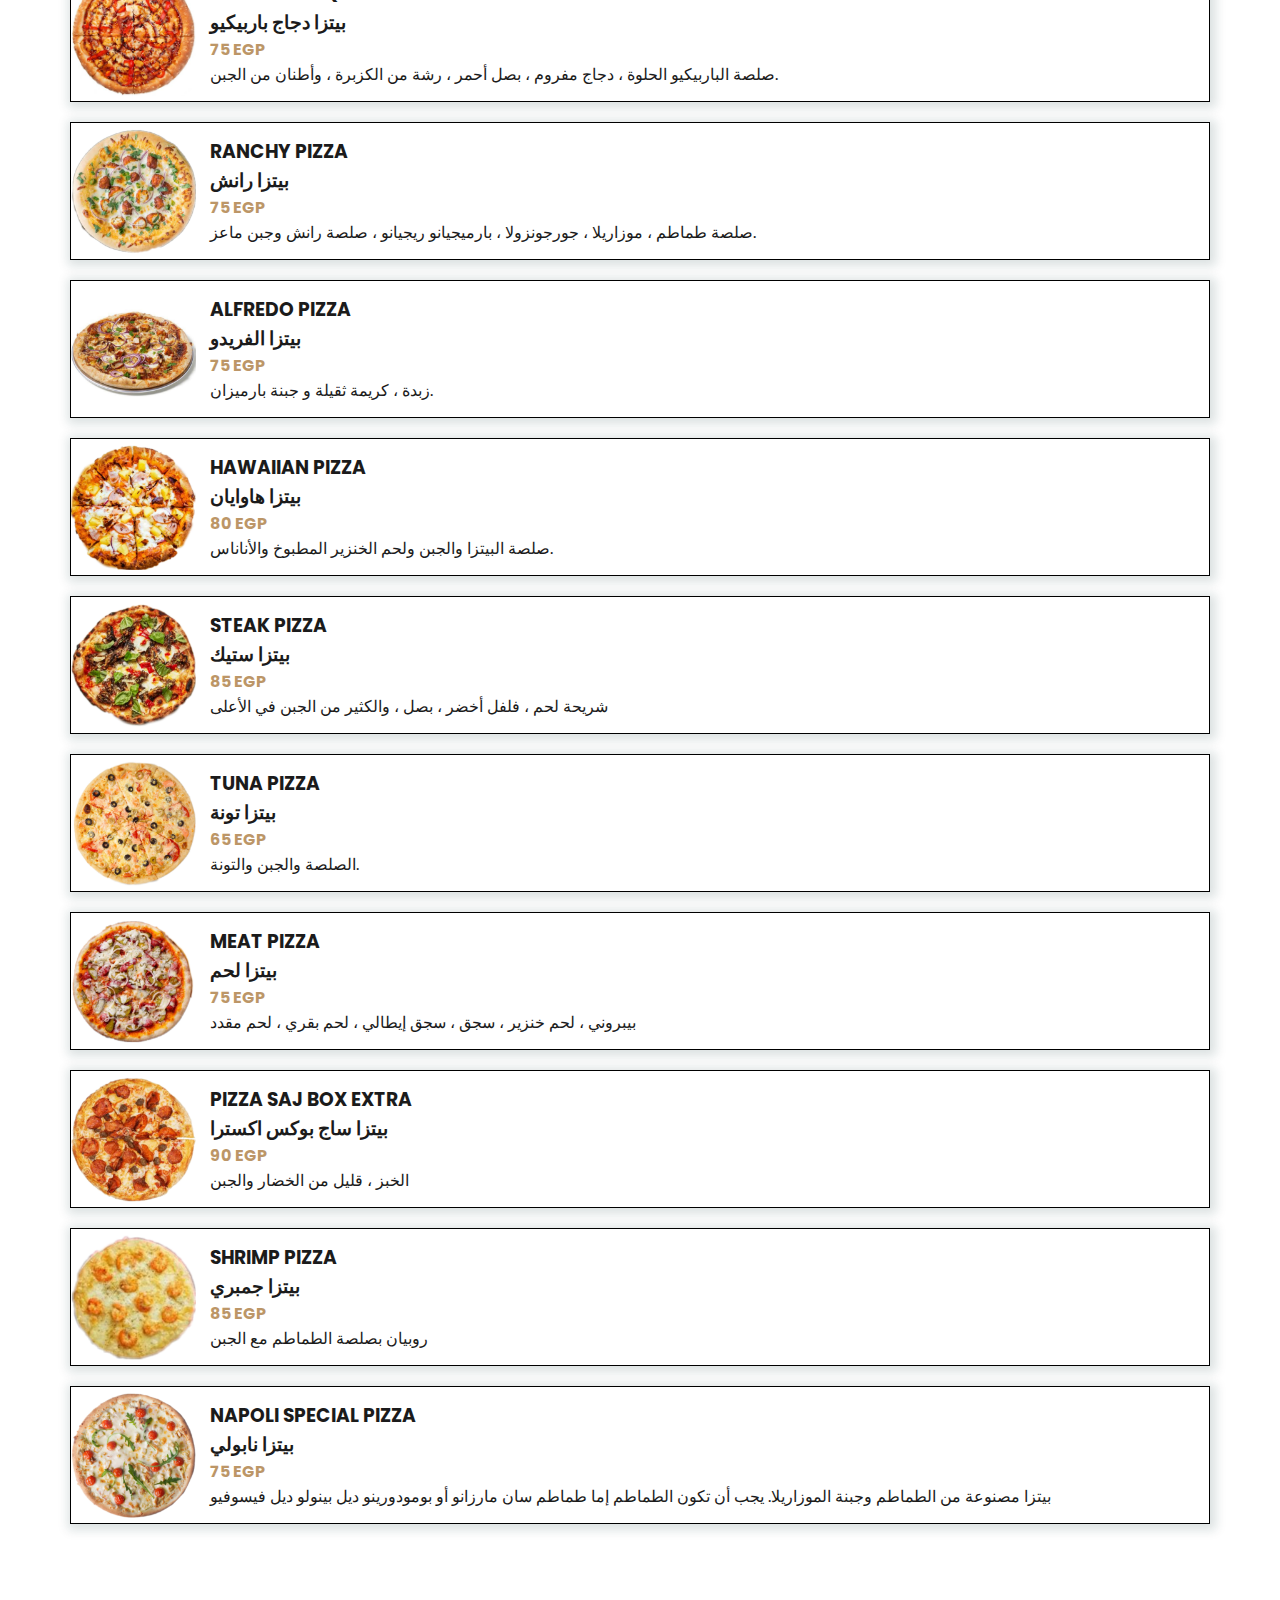
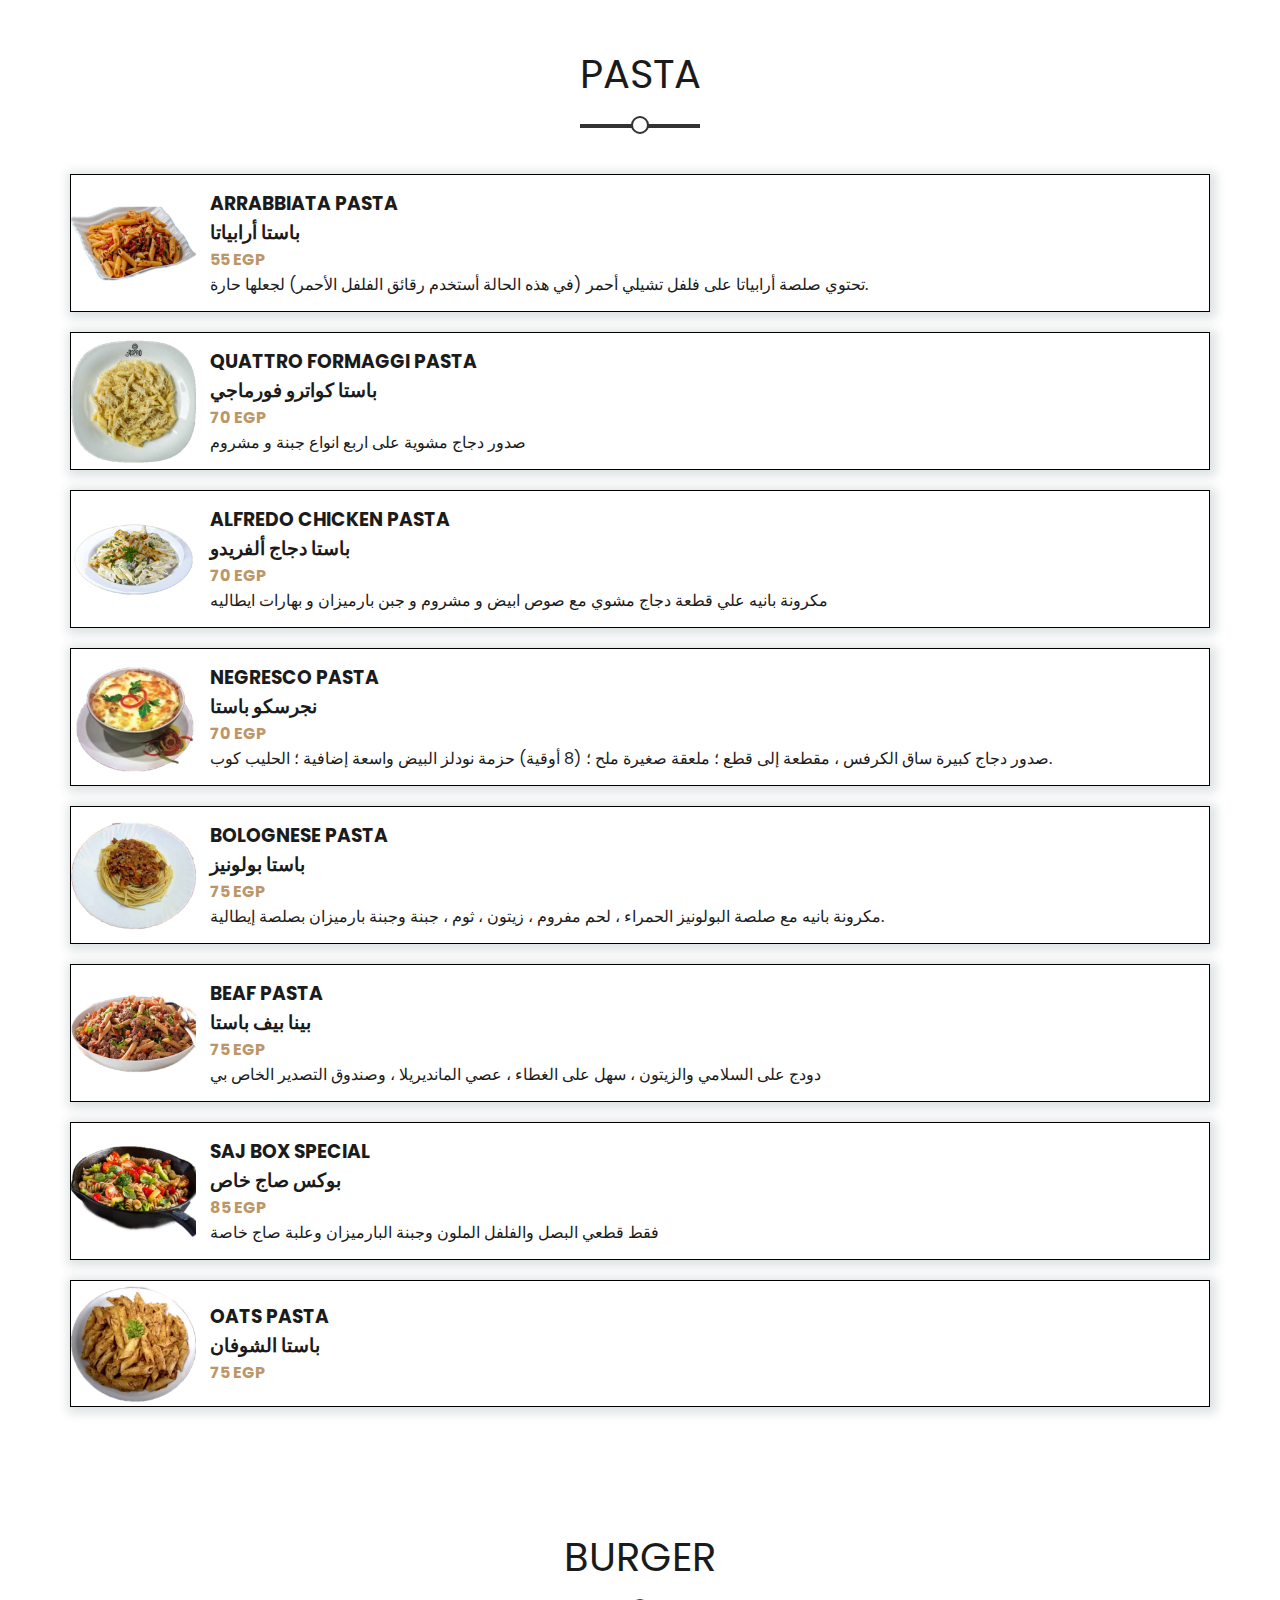
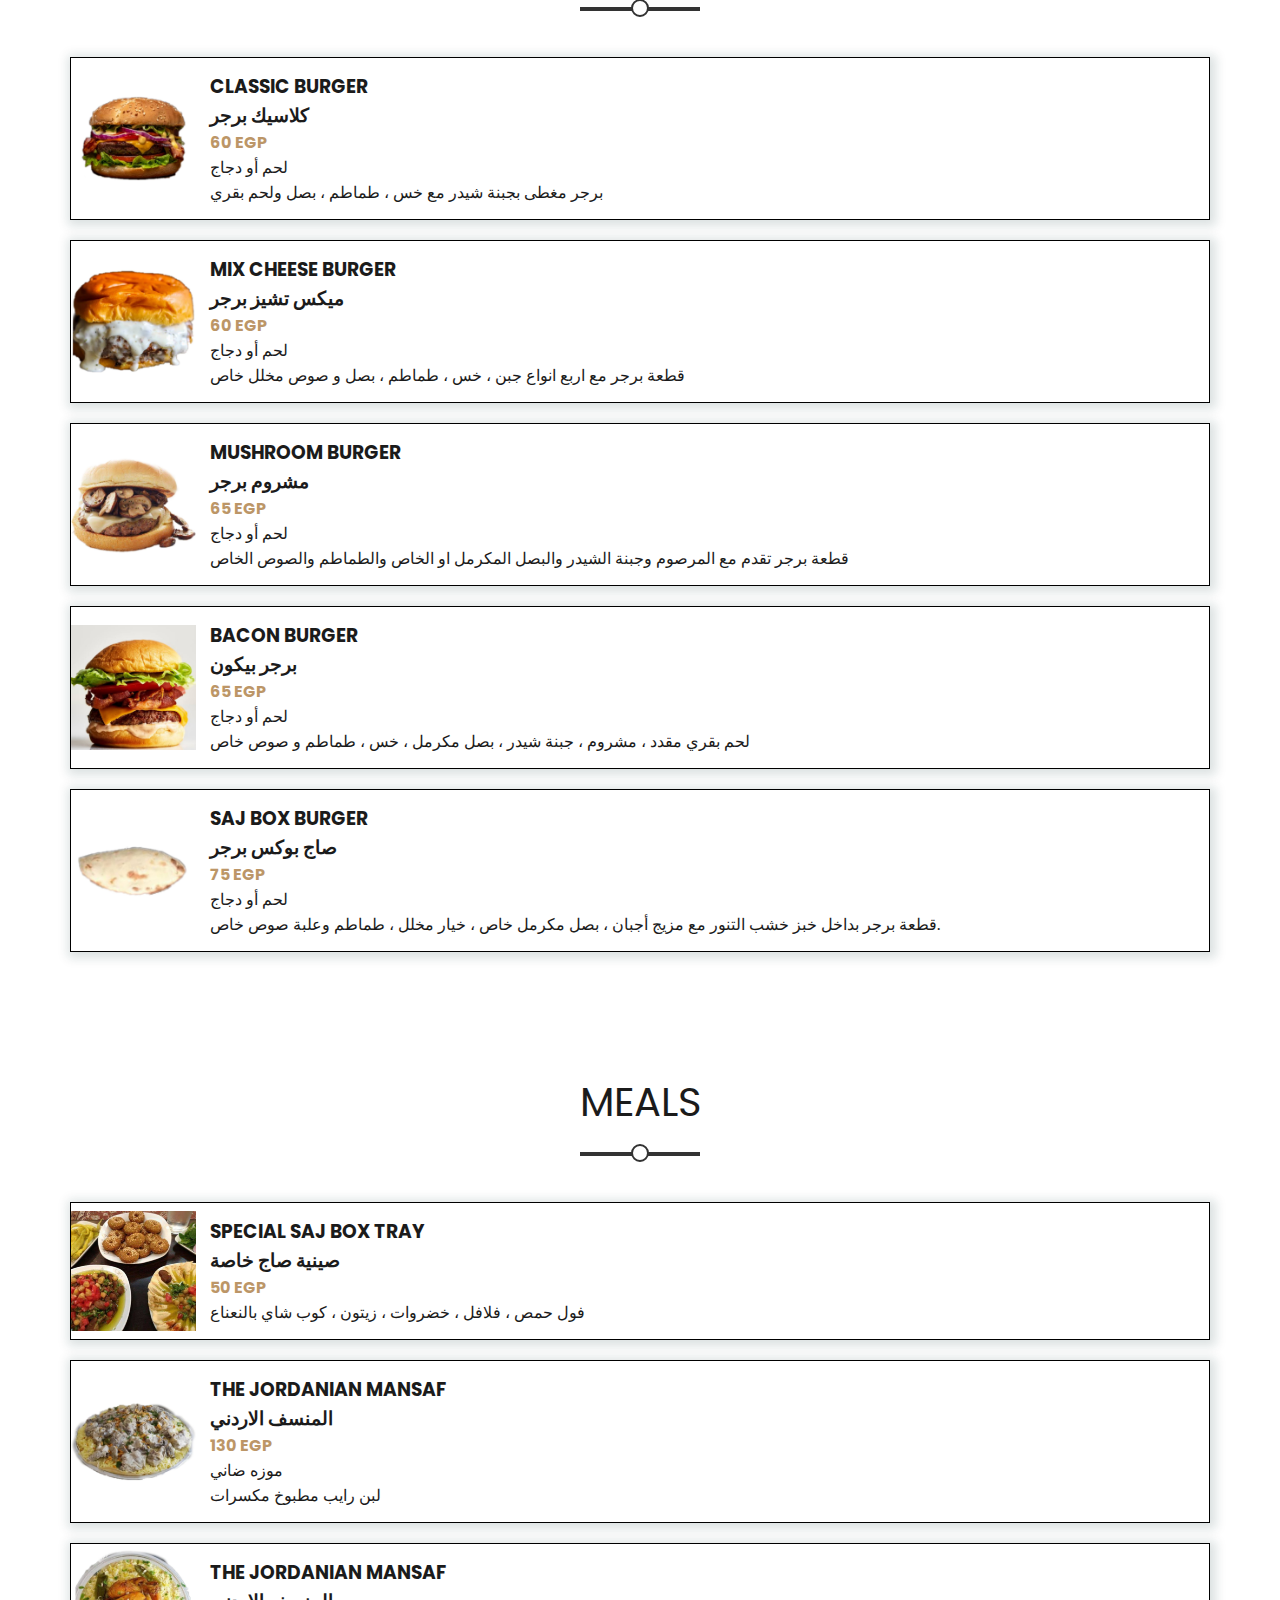
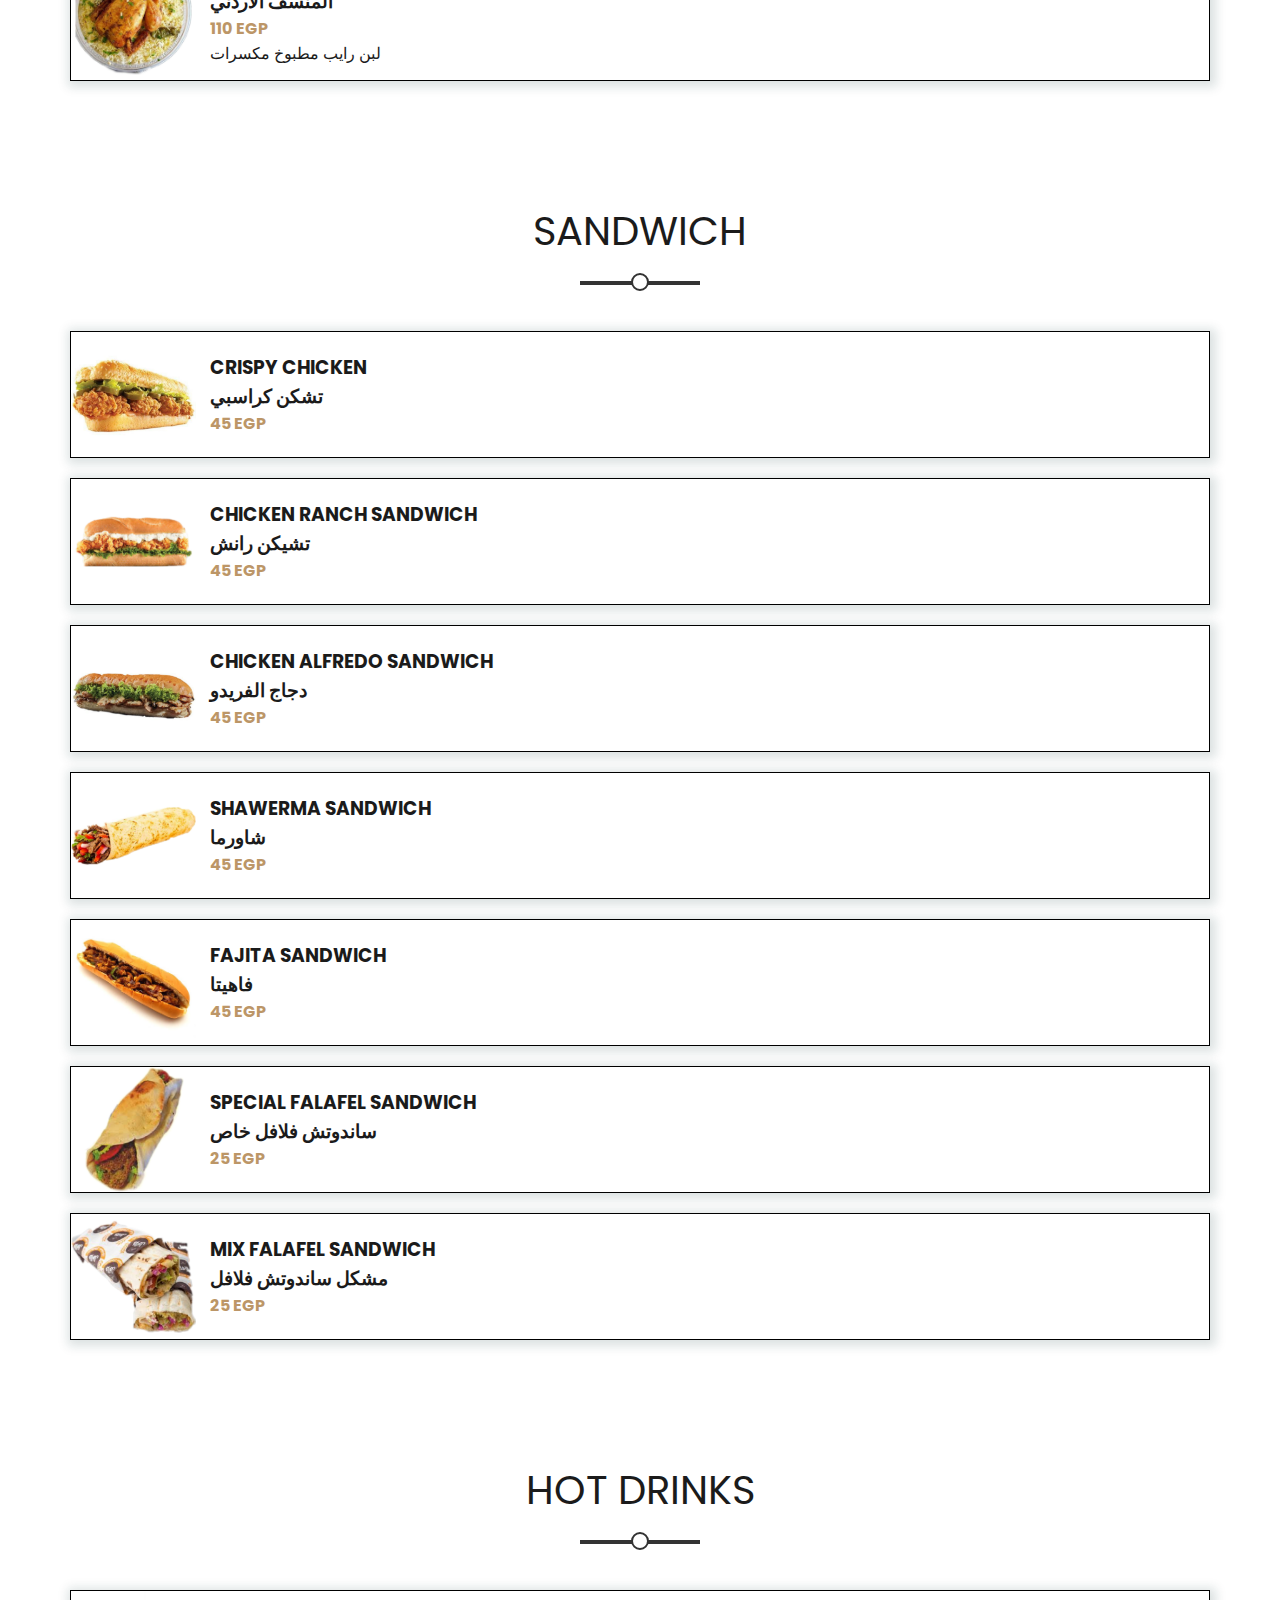
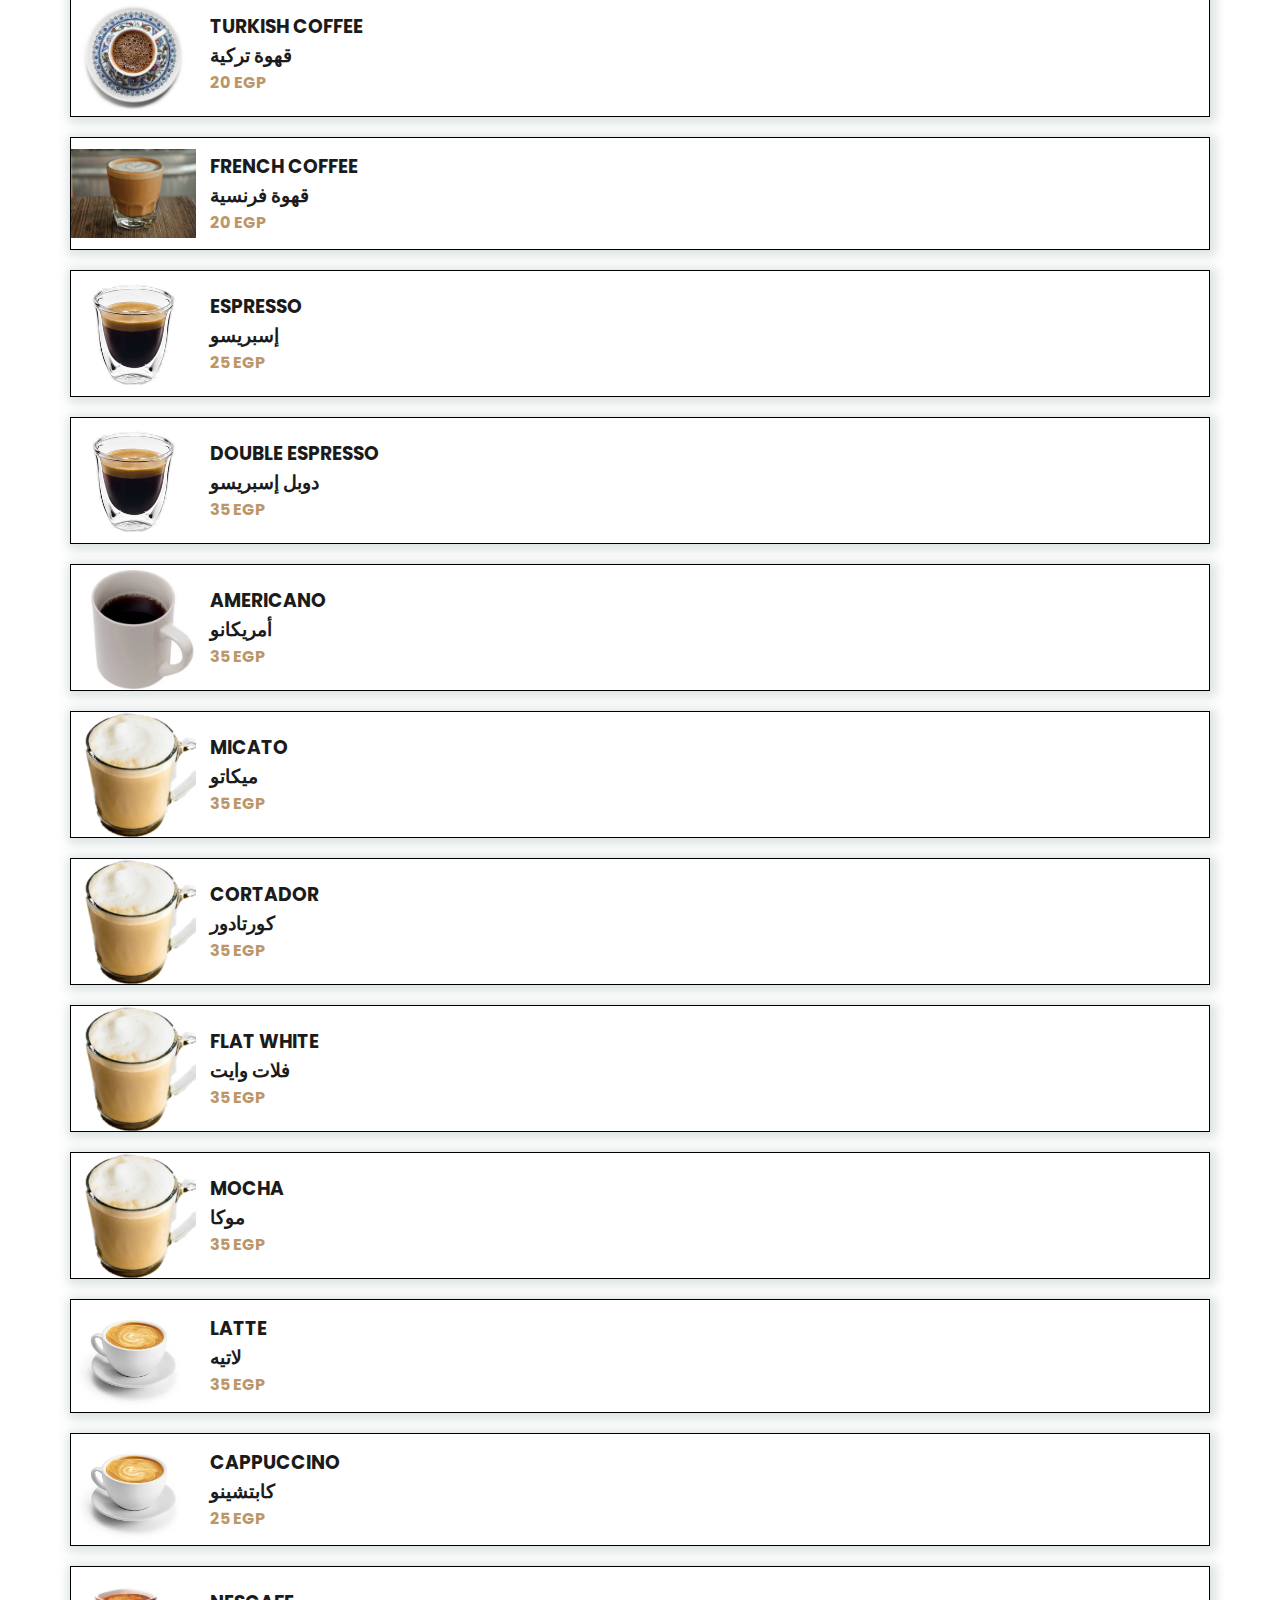
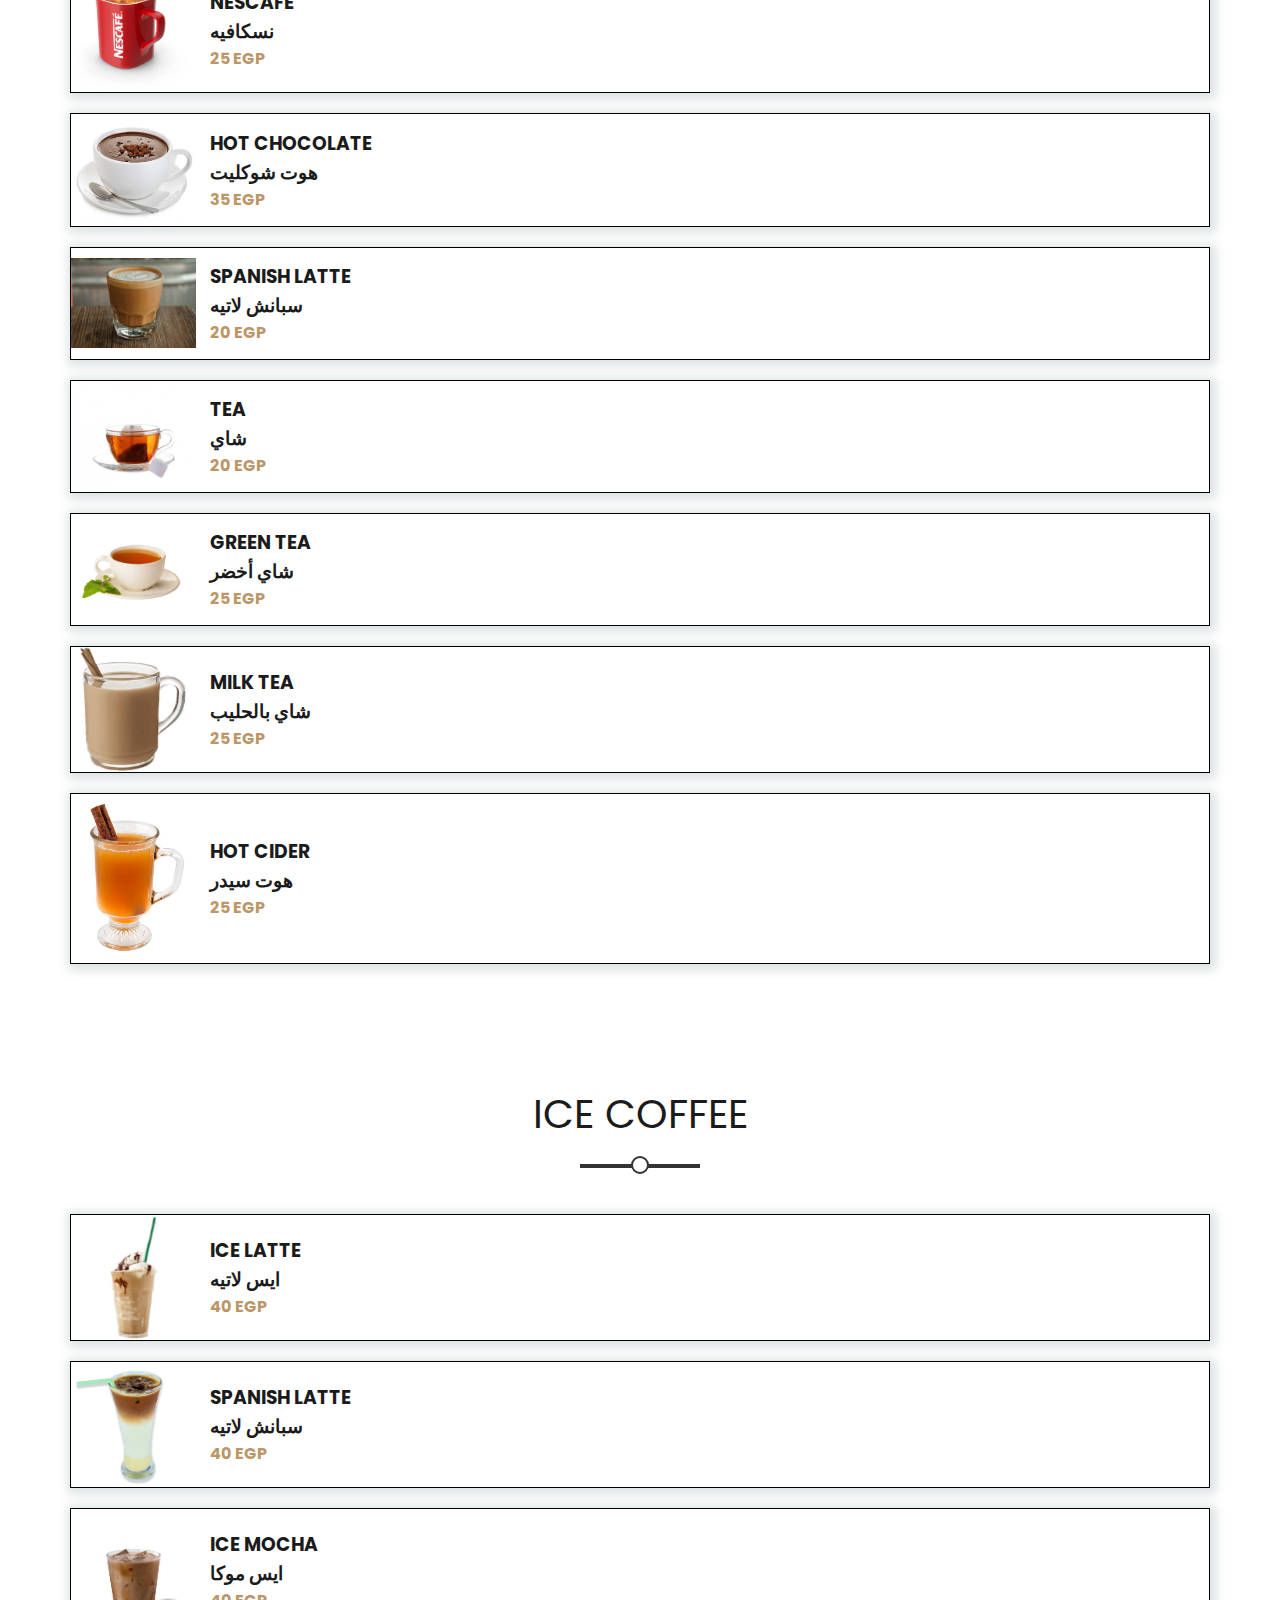
<file: pages/menu.html>
<!DOCTYPE html>
<html lang="en">
<head>
    <meta charset="UTF-8">
    <meta http-equiv="X-UA-Compatible" content="IE=edge">
    <meta name="viewport" content="width=device-width, initial-scale=1.0">
    <!-- links -->
    <link rel="stylesheet" href="../style.css">
    <link rel="stylesheet" href="offers.css">
    <link rel="stylesheet" href="https://unpkg.com/boxicons@latest/css/boxicons.min.css">
    <link rel="icon" href="../logo.png" type="image/png">
    <link rel="stylesheet" href="https://cdnjs.cloudflare.com/ajax/libs/font-awesome/4.7.0/css/font-awesome.min.css">
    <title>Saj Box Express Menu</title>
</head>
<body>
    <!-- header -->
    <header>
        <div class="title">
          <a href="index.html">
            <img src="../logo.png" alt="logo">
          </a>
          <h5>Saj Box Express</h5>   
        </div>
    
        <div class="spred-links">
          <ul>
            <li><a href="../index.html">Home</a></li>
            <li><a href="about.html">About Us</a></li>
            <li><a href="menu.html">Menu</a></li>
            <li><a href="contact.html">Contact Us</a></li>
          </ul>
        </div>
    
    
        <div id="mySidenav" class="sidenav">
          <a href="javascript:void(0)" class="closebtn" onclick="closeNav()">&times;</a>
          <a href="../index.html">Home</a>
          <a href="about.html">About Us</a>
          <a href="menu.html">Menu</a>
          <a href="contact.html">Contact Us</a>
        </div>
    
          <span onclick="openNav()"><i class="fa fa-bars"></i></span>
    
        <script>
          function openNav() {
            document.getElementById("mySidenav").style.width = "250px";
            document.getElementById("main").style.marginLeft = "250px";
            document.body.style.backgroundColor = "rgba(0,0,0,0.4)";
          }
    
          function closeNav() {
            document.getElementById("mySidenav").style.width = "0";
            document.getElementById("main").style.marginLeft= "0";
            document.body.style.backgroundColor = "white";
          }
        </script>
    </header>
    <!-- main menu -->
    <!-- Salad & Appetizer -->
    <div class="services" id="services">
        <div class="container">
          <div class="main-heading"><h2>Salad & Appetizer</h2></div>
            <div class="services-container">
                <!-- hummos -->
                <div class="srv-box">
                    <img src="../salad/hommus.jpeg" alt="hummos">
                    <div class="note">
                        <h3>Hommus</h3>
                        <h3>حمص</h3>
                        <h5>20 EGP</h5>
                    </div>
                </div>
                <!-- hummos beiruti -->
                <div class="srv-box">
                    <img src="../salad/beruit.jpeg" alt="hummos beiruti">
                    <div class="note">
                        <h3>Hommus Beiruti</h3>
                        <h3>حمص بيروتي</h3>
                        <h5>20 EGP</h5>
                    </div>
                </div>
                <!-- tabouleh -->
                <div class="srv-box">
                    <img src="../salad/tabbouleh.jpeg" alt="tabouleh">
                    <div class="note">
                        <h3>Tabouleh</h3>
                        <h3>تبولة</h3>
                        <h5>20 EGP</h5>
                    </div>
                </div>
                <!-- bean -->
                <div class="srv-box">
                    <img src="../salad/bean.jpeg" alt="bean">
                    <div class="note">
                        <h3>Bean</h3>
                        <h3>فول</h3>
                        <h5>20 EGP</h5>
                    </div>
                </div>
                <!-- falafel special -->
                <div class="srv-box">
                    <img src="../salad/falafel.jpeg" alt="falafel">
                    <div class="note">
                        <h3>Falafel Special</h3>
                        <h3>فلافل خاص</h3>
                        <h5>20 EGP</h5>
                    </div>
                </div>
                <!-- galric -->
                <div class="srv-box">
                    <img src="../salad/galric.jpeg" alt="galric">
                    <div class="note">
                        <h3>Galric</h3>
                        <h3>ثومية</h3>
                        <h5>20 EGP</h5>
                    </div>
                </div>
                <!-- green salad -->
                <div class="srv-box">
                    <img src="../salad/greensalad.jpeg" alt="green salad">
                    <div class="note">
                        <h3>Green Salad</h3>
                        <h3>سلطة خضراء</h3>
                        <h5>20 EGP</h5>
                    </div>
                </div>
                <!-- labna -->
                <div class="srv-box">
                    <img src="../salad/labna.jpeg" alt="Labna">
                    <div class="note">
                        <h3>Labna</h3>
                        <h3>لبنة</h3>
                        <h5>20 EGP</h5>
                    </div>
                </div>
                <!-- Mutabbal eggplanet -->
                <div class="srv-box">
                    <img src="../salad/mutabbaleggplanet.jpeg" alt="Mutabbal egg planet">
                    <div class="note">
                        <h3>Mutabbal eggplant</h3>
                        <h3>متبل باذنجان </h3>
                        <h5>20 EGP</h5>
                    </div>
                </div>
                <!-- muhmmara -->
                <div class="srv-box">
                    <img src="../salad/mahammara.jpeg" alt="muhammara">
                    <div class="note">
                        <h3>Muhammara</h3>
                        <h3>محمرة</h3>
                        <h5>20 EGP</h5>
                    </div>
                </div>
                <!-- pickled with special olives -->
                <div class="srv-box">
                    <img src="../salad/pickled.jpeg" alt="pickled">
                    <div class="note">
                        <h3>Pickled With Special Olives</h3>
                        <h3>مخلل بالزيتون الخاص</h3>
                        <h5>20 EGP</h5>
                    </div>
                </div>
                <!-- makdus eggplant -->
                <div class="srv-box">
                    <img src="../salad/makdus.jpeg" alt="makdus">
                    <div class="note">
                        <h3>Makdus</h3>
                        <h3>مكدوس</h3>
                        <h5>20 EGP</h5>
                    </div>
                </div>
                <!-- yangley grape leaves -->
                <div class="srv-box">
                    <img src="../salad/yangley.jpeg" alt="yangley grape leaves">
                    <div class="note">
                        <h3>Yangely Grape Leaves</h3>
                        <h3>ورق عنب يانجيلي</h3>
                        <h5>20 EGP</h5>
                    </div>
                </div>
                <!-- potatos -->
                <div class="srv-box">
                    <img src="../salad/potatos.jpeg" alt="potatos">
                    <div class="note">
                        <h3>Potatos</h3>
                        <h3>البطاطس</h3>
                        <h5>20 EGP</h5>
                    </div>
                </div>
                <!-- mozzarella sticks -->
                <div class="srv-box">
                    <img src="../salad/modzerlla.jpeg" alt="mozzarella sticks">
                    <div class="note">
                        <h3>Mozzarella Sticks</h3>
                        <h3>العصي موزاريلا</h3>
                        <h5>20 EGP</h5>
                    </div>
                </div>
                <!-- onion rings -->
                <div class="srv-box">
                    <img src="../salad/oninrings.jpeg" alt="onion rings">
                    <div class="note">
                        <h3>Onion Rings</h3>
                        <h3>حلقات البصل</h3>
                        <h5>20 EGP</h5>
                    </div>
                </div>
                <!-- fried/grilled halloumi -->
                <div class="srv-box">
                    <img src="../salad/halloumi.jpeg" alt="fried">
                    <div class="note">
                        <h3>fried/grilled halloumi</h3>
                        <h3>حلوم مقلي / مشوي</h3>
                        <h5>20 EGP</h5>
                    </div>
                </div>
            </div>
        </div>
    </div>
    <!-- Manakish -->
    <div class="services" id="services">
        <div class="container">
          <div class="main-heading"><h2>Manakish</h2></div>
            <div class="services-container">
                <!-- zaatar -->
                <div class="srv-box">
                    <img src="../manakish/zaatar.jpeg" alt="zaatar">
                    <div class="note">
                        <h3>zaatar</h3>
                        <h3>زعتر</h3>
                        <h5>15 EGP</h5>
                    </div>
                </div>
                <!-- Akkawi cheese -->
                <div class="srv-box">
                    <img src="../manakish/zaatar&cheese.jpeg" alt="Akkawi cheese">
                    <div class="note">
                        <h3>Akkawi cheese</h3>
                        <h3>جبنة عكاوي</h3>
                        <h5>20 EGP</h5>
                    </div>
                </div>
                <!-- Akkawi kashkaval cheese -->
                <div class="srv-box">
                    <img src="../manakish/kashkaval.jpeg" alt="Akkawi kashkaval cheese">
                    <div class="note">
                        <h3>Akkawi kashkaval cheese</h3>
                        <h3>جبنة عكاوي قشقوان</h3>
                        <h5>20 EGP</h5>
                        <p>Hommus salad served with bread.</p>
                    </div>
                </div>
                <!-- Halloumi cheese -->
                <div class="srv-box">
                    <img src="../manakish/haloum.jpeg" alt="halloumi">
                    <div class="note">
                        <h3>Halloumi cheese</h3>
                        <h3>جبن حلوم</h3>
                        <h5>20 EGP</h5>
                    </div>
                </div>
                <!-- Lebanese cheese mix -->
                <div class="srv-box">
                    <img src="../manakish/mixcheese.jpeg" alt="Lebanese cheese mix">
                    <div class="note">
                        <h3>Lebanese cheese mix</h3>
                        <h3>خلطة الجبن اللبناني</h3>
                        <h5>20 EGP</h5>
                    </div>
                </div>
                <!-- labneh on greenery -->
                <div class="srv-box">
                    <img src="../manakish/labnaongreen.jpeg" alt="labneh on greenery">
                    <div class="note">
                        <h3>labneh on greenery</h3>
                        <h3>لبنة على الخضرة</h3>
                        <h5>20 EGP</h5>
                    </div>
                </div>
                <!-- labeneh on thyme -->
                <div class="srv-box">
                    <img src="../manakish/labnaonzatar.jpeg" alt="labeneh on thyme">
                    <div class="note">
                        <h3>labeneh on thyme</h3>
                        <h3>لبنة على زعتر</h3>
                        <h5>20 EGP</h5>
                    </div>
                </div>
                <!-- muhammara -->
                <div class="srv-box">
                    <img src="../manakish/mahmara.jpeg" alt="muhammara">
                    <div class="note">
                        <h3>muhammara</h3>
                        <h3>المحمرة</h3>
                        <h5>20 EGP</h5>
                    </div>
                </div>
                <!-- mahammara with kashkaval cheese -->
                <div class="srv-box">
                    <img src="../manakish/mahmaraonkashkaval.jpeg" alt="mahammara with kashkaval cheese">
                    <div class="note">
                        <h3>mahammara with kashkaval cheese</h3>
                        <h3>محمرة مع جبنة قشقوان</h3>
                        <h5>25 EGP</h5>
                    </div>
                </div>
                <!-- meat with dough -->
                <div class="srv-box">
                    <img src="../manakish/meat.jpeg" alt="meat with dough">
                    <div class="note">
                        <h3>Meat with dough</h3>
                        <h3>لحم بالعجين</h3>
                        <h5>25 EGP</h5>
                    </div>
                </div>
                <!-- meat shawarma -->
                <div class="srv-box">
                    <img src="../manakish/meatshwaerma.jpeg" alt="meat shawarma">
                    <div class="note">
                        <h3>meat shawarma</h3>
                        <h3>شاورما لحم</h3>
                        <h5>25 EGP</h5>
                    </div>
                </div>
                <!-- chicken shawarma -->
                <div class="srv-box">
                    <img src="../manakish/chickenshwaerma.jpeg" alt="chicken shawarma">
                    <div class="note">
                        <h3>chicken shawarma</h3>
                        <h3>شاورما الدجاج</h3>
                        <h5>25 EGP</h5>
                    </div>
                </div>
                <!-- chicken alfredo -->
                <div class="srv-box">
                    <img src="../manakish/chickenalferado.jpeg" alt="chicken alfredo">
                    <div class="note">
                        <h3>chicken alfredo</h3>
                        <h3>دجاج الفريدو</h3>
                        <h5>25 EGP</h5>
                    </div>
                </div>
                <!-- clazone tortilla -->
                <div class="srv-box">
                    <img src="../manakish/calzonietortalle.jpeg" alt="clazone tortilla">
                    <div class="note">
                        <h3>clazone tortilla</h3>
                        <h3>تورتيلا كلازون</h3>
                        <h5>25 EGP</h5>
                    </div>
                </div>
                <!-- Egg -->
                <div class="srv-box">
                    <img src="../manakish/egg'.jpeg" alt="Egg">
                    <div class="note">
                        <h3>Manakosha Egg</h3>
                        <h3>منقوشة بالبيض</h3>
                        <h5>25 EGP</h5>
                        <p>هوت دوج أو سجق أو خضار</p>
                    </div>
                </div>
                <!-- hummus with falafel manoucheh -->
                <div class="srv-box">
                    <img src="../manakish/hummusfalafel.jpeg" alt="hummus with falafel manoucheh">
                    <div class="note">
                        <h3>hummus with falafel manoucheh</h3>
                        <h3>منقوشة حمص مع فلالفل</h3>
                        <h5>25 EGP</h5>
                        <p>حمص ، فلافل ، مخلل خضار ، دقيق</p>
                    </div>
                </div>
                <!-- chicken musakhan manouch -->
                <div class="srv-box">
                    <img src="../manakish/chickenhot.jpeg" alt="chicken musakhan manouch">
                    <div class="note">
                        <h3>chicken musakhan manouch</h3>
                        <h3>مسخن الدجاج</h3>
                        <h5>25 EGP</h5>
                        <p>دجاج ، بصل ، زيت زيتون</p>
                    </div>
                </div>
                <!-- Metabak -->
                <div class="srv-box">
                    <img src="../manakish/matabk.jpeg" alt="Metabak">
                    <div class="note">
                        <h3>Metabak</h3>
                        <h3>مطبق</h3>
                        <h5>25 EGP</h5>
                        <p>لحم ، زنجر ، جبن ، سبانخ</p>
                    </div>
                </div>
            </div>
        </div>
    </div>
    <!-- pizza -->
    <div class="services" id="services">
        <div class="container">
          <div class="main-heading"><h2>Pizza</h2></div>
            <div class="services-container">
                <!-- margherita -->
                <div class="srv-box">
                    <img src="../pizza/margreta.jpeg" alt="margherita">
                    <div class="note">
                        <h3>Margherita pizza</h3>
                        <h3>بيتزا مارغريتا</h3>
                        <h5>65 EGP</h5>
                        <p>صلصة الطماطم الحمراء ، جبنة الموزاريلا البيضاء</p>
                    </div>
                </div>
                <!-- vegtable pizza -->
                <div class="srv-box">
                    <img src="../pizza/vegtable.jpeg" alt="vegtable pizza">
                    <div class="note">
                        <h3>Vegetable Pizza</h3>
                        <h3>بيتزا خضار</h3>
                        <h5>60 EGP</h5>
                        <p>فلفل أحمر مشوي ، سبانخ صغير ، بصل ، مشروم ، طماطم ، زيتون أسود</p>
                    </div>
                </div>
                <!-- quatto formaggi -->
                <div class="srv-box">
                    <img src="../pizza/quattro.jpeg" alt="quatto formaggi">
                    <div class="note">
                        <h3>Quattro Formaggi Pizza</h3>
                        <h3>بيتزا كواترو فورماجي</h3>
                        <h5>75 EGP</h5>
                        <p>صلصة الطماطم ، موزاريلا ، جورجونزولا ، بارميجيانو ريجيانو ، وجبن الماعز.</p>
                    </div>
                </div>
                <!-- chicken bbq -->
                <div class="srv-box">
                    <img src="../pizza/chickenbbq.jpeg" alt="chicken bbq">
                    <div class="note">
                        <h3>Chicken BBQ Pizza</h3>
                        <h3>بيتزا دجاج باربيكيو</h3>
                        <h5>75 EGP</h5>
                        <p>صلصة الباربيكيو الحلوة ، دجاج مفروم ، بصل أحمر ، رشة من الكزبرة ، وأطنان من الجبن.</p>
                    </div>
                </div>
                <!-- ranchy pizza -->
                <div class="srv-box">
                    <img src="../pizza/ranch.jpeg" alt="ranch">
                    <div class="note">
                        <h3>Ranchy Pizza</h3>
                        <h3>بيتزا رانش</h3>
                        <h5>75 EGP</h5>
                        <p>صلصة طماطم ، موزاريلا ، جورجونزولا ، بارميجيانو ريجيانو ، صلصة رانش وجبن ماعز.</p>
                    </div>
                </div>
                <!-- alferdo pizza -->
                <div class="srv-box">
                    <img src="../pizza/alfredo.jpeg" alt="alfredo">
                    <div class="note">
                        <h3>Alfredo Pizza</h3>
                        <h3>بيتزا الفريدو</h3>
                        <h5>75 EGP</h5>
                        <p>زبدة ، كريمة ثقيلة و جبنة بارميزان.</p>
                    </div>
                </div>
                <!-- hawaiian pizza -->
                <div class="srv-box">
                    <img src="../pizza/hawaiian.jpeg" alt="hawaiian">
                    <div class="note">
                        <h3>Hawaiian Pizza</h3>
                        <h3>بيتزا هاوايان</h3>
                        <h5>80 EGP</h5>
                        <p>صلصة البيتزا والجبن ولحم الخنزير المطبوخ والأناناس.</p>
                    </div>
                </div>
                <!-- steak pizza -->
                <div class="srv-box">
                    <img src="../pizza/steak.jpeg" alt="steak">
                    <div class="note">
                        <h3>Steak Pizza</h3>
                        <h3>بيتزا ستيك</h3>
                        <h5>85 EGP</h5>
                        <p>شريحة لحم ، فلفل أخضر ، بصل ، والكثير من الجبن في الأعلى</p>
                    </div>
                </div>
                <!-- tuna pizza -->
                <div class="srv-box">
                    <img src="../pizza/tuna.jpeg" alt="tuna">
                    <div class="note">
                        <h3>Tuna Pizza</h3>
                        <h3>بيتزا تونة</h3>
                        <h5>65 EGP</h5>
                        <p>الصلصة والجبن والتونة.</p>
                    </div>
                </div>
                <!-- meat pizza -->
                <div class="srv-box">
                    <img src="../pizza/meat.jpeg" alt="meat">
                    <div class="note">
                        <h3>Meat Pizza</h3>
                        <h3>بيتزا لحم</h3>
                        <h5>75 EGP</h5>
                        <p>بيبروني ، لحم خنزير ، سجق ، سجق إيطالي ، لحم بقري ، لحم مقدد</p>
                    </div>
                </div>
                <!-- pizza sahat box extra -->
                <div class="srv-box">
                    <img src="../pizza/saj.jpeg" alt="sehat">
                    <div class="note">
                        <h3>Pizza Saj Box Extra</h3>
                        <h3>بيتزا ساج بوكس ​​اكسترا</h3>
                        <h5>90 EGP</h5>
                        <p>الخبز ، قليل من الخضار والجبن</p>
                    </div>
                </div>
                <!-- shrimp pizza -->
                <div class="srv-box">
                    <img src="../pizza/shrimp.jpeg" alt="shrimp">
                    <div class="note">
                        <h3>Shrimp Pizza</h3>
                        <h3>بيتزا جمبري</h3>
                        <h5>85 EGP</h5>
                        <p>روبيان بصلصة الطماطم مع الجبن</p>
                    </div>
                </div>
                <!-- Napoli special pizza -->
                <div class="srv-box">
                    <img src="../pizza/napoli.jpeg" alt="napoli">
                    <div class="note">
                        <h3>Napoli Special Pizza</h3>
                        <h3>بيتزا نابولي </h3>
                        <h5>75 EGP</h5>
                        <p>بيتزا مصنوعة من الطماطم وجبنة الموزاريلا. يجب أن تكون الطماطم إما طماطم سان مارزانو أو بومودورينو ديل بينولو ديل فيسوفيو</p>
                    </div>
                </div>
            </div>
        </div>
    </div>
    <!-- pasta -->
    <div class="services" id="services">
        <div class="container">
          <div class="main-heading"><h2>Pasta</h2></div>
            <div class="services-container">
                <!-- Pena Arabiata -->
                <div class="srv-box">
                    <img src="../pasta/arabiata.jpeg" alt="penna Arabiata">
                    <div class="note">
                        <h3>arrabbiata pasta</h3>
                        <h3>باستا أرابياتا</h3>
                        <h5>55 EGP</h5>
                        <p>تحتوي صلصة أرابياتا على فلفل تشيلي أحمر (في هذه الحالة أستخدم رقائق الفلفل الأحمر) لجعلها حارة.</p>
                    </div>
                </div>
                <!-- pena quatto Formaggi -->
                <div class="srv-box">
                    <img src="../pasta/quarrto.jpeg" alt="quatto formaggi">
                    <div class="note">
                        <h3>Quattro Formaggi pasta</h3>
                        <h3>باستا كواترو فورماجي</h3>
                        <h5>70 EGP</h5>
                        <p>صدور دجاج مشوية على اربع انواع جبنة و مشروم</p>
                    </div>
                </div>
                <!-- pena Alfredo chicken -->
                <div class="srv-box">
                    <img src="../pasta/alfredo.jpeg" alt="alfredo chicken">
                    <div class="note">
                        <h3>alfredo chicken pasta</h3>
                        <h3>باستا دجاج ألفريدو</h3>
                        <h5>70 EGP</h5>
                        <p>مكرونة بانيه علي قطعة دجاج مشوي مع صوص ابيض و مشروم و جبن بارميزان و بهارات ايطاليه</p>
                    </div>
                </div>
                <!-- Negresco -->
                <div class="srv-box">
                    <img src="../pasta/negressco.jpeg" alt="Negresco">
                    <div class="note">
                        <h3>Negresco pasta</h3>
                        <h3>نجرسكو باستا</h3>
                        <h5>70 EGP</h5>
                        <p>صدور دجاج كبيرة ساق الكرفس ، مقطعة إلى قطع ؛ ملعقة صغيرة ملح ؛ (8 أوقية) حزمة نودلز البيض واسعة إضافية ؛ الحليب كوب.</p>
                    </div>
                </div>
                <!-- Pena Bolognese -->
                <div class="srv-box">
                    <img src="../pasta/bolognese.jpeg" alt="Bolognese">
                    <div class="note">
                        <h3>Bolognese pasta</h3>
                        <h3>باستا بولونيز</h3>
                        <h5>75 EGP</h5>
                        <p>مكرونة بانيه مع صلصة البولونيز الحمراء ، لحم مفروم ، زيتون ، ثوم ، جبنة وجبنة بارميزان بصلصة إيطالية.</p>
                    </div>
                </div>
                <!-- pena a beef -->
                <div class="srv-box">
                    <img src="../pasta/beef.jpeg" alt="beef">
                    <div class="note">
                        <h3>beaf pasta</h3>
                        <h3>بينا بيف باستا</h3>
                        <h5>75 EGP</h5>
                        <p>دودج على السلامي والزيتون ، سهل على الغطاء ، عصي المانديريلا ، وصندوق التصدير الخاص بي</p>
                    </div>
                </div>
                <!-- Saj box Special -->
                <div class="srv-box">
                    <img src="../pasta/saj.jpeg" alt="saj">
                    <div class="note">
                        <h3>Saj box Special</h3>
                        <h3>بوكس صاج خاص</h3>
                        <h5>85 EGP</h5>
                        <p>فقط قطعي البصل والفلفل الملون وجبنة البارميزان وعلبة صاج خاصة</p>
                    </div>
                </div>
                <!-- Oats pasta -->
                <div class="srv-box">
                    <img src="../pasta/shofan.jpeg" alt="oats">
                    <div class="note">
                        <h3>Oats Pasta</h3>
                        <h3>باستا الشوفان</h3>
                        <h5>75 EGP</h5>
                    </div>
                </div>
            </div>
        </div>
    </div>
    <!-- Burger -->
    <div class="services" id="services">
        <div class="container">
          <div class="main-heading"><h2>Burger</h2></div>
            <div class="services-container">
                <!-- classic burger -->
                <div class="srv-box">
                    <img src="../burger/classic.jpeg" alt="classic burger">
                    <div class="note">
                        <h3>classic burger</h3>
                        <h3>كلاسيك برجر</h3>
                        <h5>60 EGP</h5>
                        <p>لحم أو دجاج</p>
                        <p>برجر مغطى بجبنة شيدر مع خس ، طماطم ، بصل ولحم بقري</p>
                    </div>
                </div>
                <!-- mix cheese burger -->
                <div class="srv-box">
                    <img src="../burger/mixcheese.jpeg" alt="mix cheese burger">
                    <div class="note">
                        <h3>mix cheese burger</h3>
                        <h3>ميكس تشيز برجر</h3>
                        <h5>60 EGP</h5>
                        <p>لحم أو دجاج</p>
                        <p>قطعة برجر مع اربع انواع جبن ، خس ، طماطم ، بصل و صوص مخلل خاص</p>
                    </div>
                </div>
                <!-- mushroom burger -->
                <div class="srv-box">
                    <img src="../burger/mushroom.jpeg" alt="mushroom burger">
                    <div class="note">
                        <h3>mushroom burger</h3>
                        <h3>مشروم برجر</h3>
                        <h5>65 EGP</h5>
                        <p>لحم أو دجاج</p>
                        <p>قطعة برجر تقدم مع المرصوم وجبنة الشيدر والبصل المكرمل او الخاص والطماطم والصوص الخاص</p>
                    </div>
                </div>
                <!-- Bacon Burger -->
                <div class="srv-box">
                    <img src="../burger/bacon.jpeg" alt="Bacon Burger">
                    <div class="note">
                        <h3>Bacon Burger</h3>
                        <h3>برجر بيكون</h3>
                        <h5>65 EGP</h5>
                        <p>لحم أو دجاج</p>
                        <p>لحم بقري مقدد ، مشروم ، جبنة شيدر ، بصل مكرمل ، خس ، طماطم و صوص خاص</p>
                    </div>
                </div>
                <!-- saj box burger -->
                <div class="srv-box">
                    <img src="../burger/saj.jpeg" alt="saj box burger">
                    <div class="note">
                        <h3>saj box burger</h3>
                        <h3>صاج بوكس ​​برجر</h3>
                        <h5>75 EGP</h5>
                        <p>لحم أو دجاج</p>
                        <p>قطعة برجر بداخل خبز خشب التنور مع مزيج أجبان ، بصل مكرمل خاص ، خيار مخلل ، طماطم وعلبة صوص خاص.</p>
                    </div>
                </div>
            </div>
        </div>
    </div>
    <!-- Meals -->
    <div class="services" id="services">
        <div class="container">
          <div class="main-heading"><h2>Meals</h2></div>
            <div class="services-container">
                <!-- special saj box tray -->
                <div class="srv-box">
                    <img src="../meals/traysaj.jpeg" alt="special saj box tray">
                    <div class="note">
                        <h3>special saj box tray</h3>
                        <h3>صينية صاج خاصة</h3>
                        <h5>50 EGP</h5>
                        <p>فول حمص ، فلافل ، خضروات ، زيتون ، كوب شاي بالنعناع</p>
                    </div>
                </div>
                <!-- jordan mansaf -->
                <div class="srv-box">
                    <img src="../meals/mansafjordan.jpeg" alt="jordan mansaf">
                    <div class="note">
                        <h3>The Jordanian mansaf</h3>
                        <h3>المنسف الاردني</h3>
                        <h5>130 EGP</h5>
                        <p>موزه ضاني</p>
                        <p>لبن رايب مطبوخ مكسرات</p>
                    </div>
                </div>
                <!-- chicken mansaf -->
                <div class="srv-box">
                    <img src="../meals/chickenmansaf.jpeg" alt="chicken mansaf">
                    <div class="note">
                        <h3>The Jordanian mansaf</h3>
                        <h3>المنسف الاردني</h3>
                        <h5>110 EGP</h5>
                        <p>لبن رايب مطبوخ مكسرات</p>
                    </div>
                </div>
            </div>
        </div>
    </div>
    <!-- sandwich -->
    <div class="services" id="services">
        <div class="container">
          <div class="main-heading"><h2>Sandwich</h2></div>
            <div class="services-container">
                <!-- crispy chicken -->
                <div class="srv-box">
                    <img src="../sandwish/crispy.jpeg" alt="crispy chicken">
                    <div class="note">
                        <h3>crispy chicken</h3>
                        <h3>تشكن كراسبي</h3>
                        <h5>45 EGP</h5>
                    </div>
                </div>
                <!-- chicken ranch -->
                <div class="srv-box">
                    <img src="../sandwish/ranch.jpeg" alt="chicken ranch">
                    <div class="note">
                        <h3>chicken ranch sandwich</h3>
                        <h3>تشيكن رانش</h3>
                        <h5>45 EGP</h5>
                    </div>
                </div>
                <!-- chicken alfredo -->
                <div class="srv-box">
                    <img src="../sandwish/alfredo.jpeg" alt="chicken alfredo">
                    <div class="note">
                        <h3>chicken alfredo sandwich</h3>
                        <h3>دجاج الفريدو</h3>
                        <h5>45 EGP</h5>
                    </div>
                </div>
                <!-- shawerma -->
                <div class="srv-box">
                    <img src="../sandwish/meatshawerma.jpeg" alt="shawerma">
                    <div class="note">
                        <h3>shawerma sandwich</h3>
                        <h3>شاورما</h3>
                        <h5>45 EGP</h5>
                    </div>
                </div>
                <!-- fajita -->
                <div class="srv-box">
                    <img src="../sandwish/faheta.jpeg" alt="fajita">
                    <div class="note">
                        <h3>fajita sandwich</h3>
                        <h3>فاهيتا</h3>
                        <h5>45 EGP</h5>
                    </div>
                </div>
                <!-- falafel -->
                <div class="srv-box">
                    <img src="../sandwish/falafelspecial.jpeg" alt="falafel">
                    <div class="note">
                        <h3>special falafel sandwich</h3>
                        <h3>ساندوتش فلافل خاص</h3>
                        <h5>25 EGP</h5>
                    </div>
                </div>
                <!-- mix falafel -->
                <div class="srv-box">
                    <img src="../sandwish/falfelmix.jpeg" alt="mix falafel">
                    <div class="note">
                        <h3>mix falafel sandwich</h3>
                        <h3>مشكل ساندوتش فلافل</h3>
                        <h5>25 EGP</h5>
                    </div>
                </div>
            </div>
        </div>
    </div>
    <!-- hot drinks -->
    <div class="services" id="services">
        <div class="container">
          <div class="main-heading"><h2>Hot Drinks</h2></div>
            <div class="services-container">
                <!-- turkish coffee -->
                <div class="srv-box">
                    <img src="../hot drink/turkish.jpeg" alt="turkish coffee">
                    <div class="note">
                        <h3>turkish coffee</h3>
                        <h3>قهوة تركية</h3>
                        <h5>20 EGP</h5>
                    </div>
                </div>
                <!-- french coffee -->
                <div class="srv-box">
                    <img src="../hot drink/french.jpeg" alt="french coffee">
                    <div class="note">
                        <h3>French coffee</h3>
                        <h3>قهوة فرنسية</h3>
                        <h5>20 EGP</h5>
                    </div>
                </div>
                <!-- espresso -->
                <div class="srv-box">
                    <img src="../hot drink/espresso.jpeg" alt="espresso">
                    <div class="note">
                        <h3>espresso</h3>
                        <h3>إسبريسو</h3>
                        <h5>25 EGP</h5>
                    </div>
                </div>
                <!-- double espresso -->
                <div class="srv-box">
                    <img src="../hot drink/espresso.jpeg" alt="double espresso">
                    <div class="note">
                        <h3>double espresso</h3>
                        <h3>دوبل إسبريسو</h3>
                        <h5>35 EGP</h5>
                    </div>
                </div>
                <!-- americano -->
                <div class="srv-box">
                    <img src="../hot drink/american.jpeg" alt="americano">
                    <div class="note">
                        <h3>americano</h3>
                        <h3>أمريكانو</h3>
                        <h5>35 EGP</h5>
                    </div>
                </div>
                <!-- micato -->
                <div class="srv-box">
                    <img src="../hot drink/micato.jpeg" alt="micato">
                    <div class="note">
                        <h3>micato</h3>
                        <h3>ميكاتو</h3>
                        <h5>35 EGP</h5>
                    </div>
                </div>
                <!-- cortador -->
                <div class="srv-box">
                    <img src="../hot drink/micato.jpeg" alt="Cortador">
                    <div class="note">
                        <h3>Cortador</h3>
                        <h3>كورتادور</h3>
                        <h5>35 EGP</h5>
                    </div>
                </div>
                <!-- flat white -->
                <div class="srv-box">
                    <img src="../hot drink/micato.jpeg" alt="flat white">
                    <div class="note">
                        <h3>Flat white</h3>
                        <h3>فلات وايت</h3>
                        <h5>35 EGP</h5>
                    </div>
                </div>
                <!-- Mocha -->
                <div class="srv-box">
                    <img src="../hot drink/micato.jpeg" alt="mocha">
                    <div class="note">
                        <h3>mocha</h3>
                        <h3>موكا</h3>
                        <h5>35 EGP</h5>
                    </div>
                </div>
                <!-- latte -->
                <div class="srv-box">
                    <img src="../hot drink/latte.jpeg" alt="latte">
                    <div class="note">
                        <h3>latte</h3>
                        <h3>لاتيه</h3>
                        <h5>35 EGP</h5>
                    </div>
                </div>
                <!-- cappuccino -->
                <div class="srv-box">
                    <img src="../hot drink/latte.jpeg" alt="cappuccino">
                    <div class="note">
                        <h3>cappuccino</h3>
                        <h3>كابتشينو</h3>
                        <h5>25 EGP</h5>
                    </div>
                </div>
                <!-- nescafe -->
                <div class="srv-box">
                    <img src="../hot drink/nescafe.jpeg" alt="Nescafe">
                    <div class="note">
                        <h3>Nescafe</h3>
                        <h3>نسكافيه</h3>
                        <h5>25 EGP</h5>
                    </div>
                </div>
                <!-- hot choclate -->
                <div class="srv-box">
                    <img src="../hot drink/hotchoclate.jpeg" alt="hot choclate">
                    <div class="note">
                        <h3>hot chocolate</h3>
                        <h3>هوت شوكليت</h3>
                        <h5>35 EGP</h5>
                    </div>
                </div>
                <!-- spanish latte -->
                <div class="srv-box">
                    <img src="../hot drink/spanishlatte.jpeg" alt="spanish latte">
                    <div class="note">
                        <h3>spanish latte</h3>
                        <h3>سبانش لاتيه</h3>
                        <h5>20 EGP</h5>
                    </div>
                </div>
                <!-- tea -->
                <div class="srv-box">
                    <img src="../hot drink/redtea.jpeg" alt="tea">
                    <div class="note">
                        <h3>Tea</h3>
                        <h3>شاي</h3>
                        <h5>20 EGP</h5>
                    </div>
                </div>
                <!-- green tea -->
                <div class="srv-box">
                    <img src="../hot drink/greentea.jpeg" alt="green tea">
                    <div class="note">
                        <h3>green tea</h3>
                        <h3>شاي أخضر</h3>
                        <h5>25 EGP</h5>
                    </div>
                </div>
                <!-- milk tea -->
                <div class="srv-box">
                    <img src="../hot drink/milktea.jpeg" alt="milk tea">
                    <div class="note">
                        <h3>milk Tea</h3>
                        <h3>شاي بالحليب</h3>
                        <h5>25 EGP</h5>
                    </div>
                </div>
                <!-- hot cider -->
                <div class="srv-box">
                    <img src="../hot drink/hotcidar.jpeg" alt="hot cider">
                    <div class="note">
                        <h3>hot cider</h3>
                        <h3>هوت سيدر</h3>
                        <h5>25 EGP</h5>
                    </div>
                </div>
            </div>
        </div>
    </div>
    <!-- ice coffee -->
    <div class="services" id="services">
        <div class="container">
          <div class="main-heading"><h2>Ice coffee</h2></div>
            <div class="services-container">
                <!-- ice latte -->
                <div class="srv-box">
                    <img src="../ice drinks/icelatte.jpeg" alt="ice latte">
                    <div class="note">
                        <h3>Ice latte</h3>
                        <h3>ايس لاتيه</h3>
                        <h5>40 EGP</h5>
                    </div>
                </div>
                <!-- spanish latte -->
                <div class="srv-box">
                    <img src="../ice drinks/spanishlatte.jpeg" alt="spanish latte">
                    <div class="note">
                        <h3>spanish latte</h3>
                        <h3>سبانش لاتيه</h3>
                        <h5>40 EGP</h5>
                    </div>
                </div>
                <!-- ice mocha -->
                <div class="srv-box">
                    <img src="../ice drinks/mocha.jpeg" alt="ice mocha">
                    <div class="note">
                        <h3>ice mocha</h3>
                        <h3>ايس موكا</h3>
                        <h5>40 EGP</h5>
                    </div>
                </div>
                <!-- ice caramel -->
                <div class="srv-box">
                    <img src="../ice drinks/caramel.jpeg" alt="ice caramel">
                    <div class="note">
                        <h3>ice caramel</h3>
                        <h3>ايس كراميل</h3>
                        <h5>40 EGP</h5>
                    </div>
                </div>
                <!-- frappuccino -->
                <div class="srv-box">
                    <img src="../ice drinks/frapitchino.jpeg" alt="frappuccino">
                    <div class="note">
                        <h3>frappuccino</h3>
                        <h3>فرابتشينو</h3>
                        <h5>40 EGP</h5>
                    </div>
                </div>
                <!-- ice americano -->
                <div class="srv-box">
                    <img src="../ice drinks/americano.jpeg" alt="ice americano">
                    <div class="note">
                        <h3>ice americano</h3>
                        <h3>ايس امريكانو</h3>
                        <h5>35 EGP</h5>
                    </div>
                </div>
                <!-- saj box signature -->
                <div class="srv-box">
                    <img src="../ice drinks/icelatte.jpeg" alt="saj box signature">
                    <div class="note">
                        <h3>saj box signature</h3>
                        <h3>صاج بوكس سيجنشار</h3>
                        <h5>45 EGP</h5>
                    </div>
                </div>
            </div>
        </div>
    </div>
    <!-- jucies and cocktails -->
    <div class="services" id="services">
        <div class="container">
          <div class="main-heading"><h2>Jucies and Cocktails</h2></div>
            <div class="services-container">
                <!-- orange jucie -->
                <div class="srv-box">
                    <img src="../jucies/orange.jpeg" alt="orange jucie">
                    <div class="note">
                        <h3>orange jucie</h3>
                        <h3>عصير البرتقال</h3>
                        <h5>25 EGP</h5>
                    </div>
                </div>
                <!-- mango -->
                <div class="srv-box">
                    <img src="../jucies/mango.jpeg" alt="Mango jucie">
                    <div class="note">
                        <h3>Mango jucie</h3>
                        <h3>عصير مانجو</h3>
                        <h5>30 EGP</h5>
                    </div>
                </div>
                <!-- strawberry jucie -->
                <div class="srv-box">
                    <img src="../jucies/strawberry.jpeg" alt="strawberry jucie">
                    <div class="note">
                        <h3>strawberry jucie</h3>
                        <h3>عصير الفراولة</h3>
                        <h5>25 EGP</h5>
                    </div>
                </div>
                <!-- guava jucie -->
                <div class="srv-box">
                    <img src="../jucies/gauva.jpeg" alt="guava jucie">
                    <div class="note">
                        <h3>guava jucie</h3>
                        <h3>عصير جوافه</h3>
                        <h5>25 EGP</h5>
                    </div>
                </div>
                <!-- lemon jucie -->
                <div class="srv-box">
                    <img src="../jucies/lemon.jpeg" alt="lemon jucie">
                    <div class="note">
                        <h3>lemon jucie</h3>
                        <h3>عصير ليمون</h3>
                        <h5>25 EGP</h5>
                    </div>
                </div>
                <!-- banana with milk -->
                <div class="srv-box">
                    <img src="../jucies/banana.jpeg" alt="banana with milk">
                    <div class="note">
                        <h3>banana with milk</h3>
                        <h3>موز بالحليب</h3>
                        <h5>25 EGP</h5>
                    </div>
                </div>
                <!-- mix cocktail -->
                <div class="srv-box">
                    <img src="../jucies/cocktail.jpeg" alt="mix cocktail">
                    <div class="note">
                        <h3>mix cocktail</h3>
                        <h3>كوكتيل مشكل</h3>
                        <h5>30 EGP</h5>
                    </div>
                </div>
                <!-- saj box cocktail -->
                <div class="srv-box">
                    <img src="../jucies/cocktail.jpeg" alt="saj box cocktail">
                    <div class="note">
                        <h3>saj box cocktail</h3>
                        <h3>كوكتيل صاج بوكس</h3>
                        <h5>35 EGP</h5>
                    </div>
                </div>
                <!-- honey yogurt -->
                <div class="srv-box">
                    <img src="../jucies/yougert.jpeg" alt="honey yogurt">
                    <div class="note">
                        <h3>honey yogurt</h3>
                        <h3>زبادي بالعسل</h3>
                        <h5>25 EGP</h5>
                    </div>
                </div>
                <!-- fruit yogurt -->
                <div class="srv-box">
                    <img src="../jucies/fruityougert.jpeg" alt="fruit yogurt">
                    <div class="note">
                        <h3>fruit yogurt</h3>
                        <h3>زبادي الفاكهة</h3>
                        <h5>25 EGP</h5>
                    </div>
                </div>
            </div>
        </div>
    </div>
    <!-- milk shake -->
    <div class="services" id="services">
        <div class="container">
          <div class="main-heading"><h2>Milk Shake</h2></div>
            <div class="services-container">
                <!-- mango -->
                <div class="srv-box">
                    <img src="../milkshake/mango.jpeg" alt="mango">
                    <div class="note">
                        <h3>Mango milk shake</h3>
                        <h3>ميلك شيك مانجو</h3>
                        <h5>35 EGP</h5>
                    </div>
                </div>
                <!-- strawberry -->
                <div class="srv-box">
                    <img src="../milkshake/strawberry.jpeg" alt="strawberry">
                    <div class="note">
                        <h3>strawberry milk shake</h3>
                        <h3>  ميلك شيك فراولة</h3>
                        <h5>35 EGP</h5>
                    </div>
                </div>
                <!-- vanilla -->
                <div class="srv-box">
                    <img src="../milkshake/vanillia.jpeg" alt="vanilla">
                    <div class="note">
                        <h3>vanilla milk shake</h3>
                        <h3>ميلك شيك فانيلا</h3>
                        <h5>35 EGP</h5>
                    </div>
                </div>
                <!-- choclate -->
                <div class="srv-box">
                    <img src="../milkshake/choclate.jpeg" alt="choclate">
                    <div class="note">
                        <h3>choclate milk shake</h3>
                        <h3> ميلك شيك شيكولاتة </h3>
                        <h5>35 EGP</h5>
                    </div>
                </div>
                <!-- oreo milk shake -->
                <div class="srv-box">
                    <img src="../milkshake/oreo.jpeg" alt="oreo milk shake">
                    <div class="note">
                        <h3>oreo milk shake</h3>
                        <h3>ميلك شيك أوريو</h3>
                        <h5>35 EGP</h5>
                    </div>
                </div>
                <!-- blue berry -->
                <div class="srv-box">
                    <img src="../milkshake/blueberry.jpeg" alt="blue berry">
                    <div class="note">
                        <h3>blue berry milk shake</h3>
                        <h3>ميلك شيك بلوبيري</h3>
                        <h5>35 EGP</h5>
                    </div>
                </div>
            </div>
        </div>
    </div>
    <!-- soda drinks -->
    <div class="services" id="services">
        <div class="container">
          <div class="main-heading"><h2>Soda Drinks</h2></div>
            <div class="services-container">
                <!-- blue hawaii -->
                <div class="srv-box">
                    <img src="../soda/blue.jpeg" alt="blue hawaii">
                    <div class="note">
                        <h3>blue hawaii</h3>
                        <h3>بلو هاواي</h3>
                        <h5>30 EGP</h5>
                    </div>
                </div>
                <!-- classic mojito -->
                <div class="srv-box">
                    <img src="../soda/classic.jpeg" alt="classic mojito">
                    <div class="note">
                        <h3>classic mojito</h3>
                        <h3>موهيتو كلاسيك</h3>
                        <h5>30 EGP</h5>
                    </div>
                </div>
                <!-- mojito mix -->
                <div class="srv-box">
                    <img src="../soda/mojio.jpeg" alt="mojito mix">
                    <div class="note">
                        <h3>mojito mix</h3>
                        <h3>موهيتو ميكس</h3>
                        <h5>30 EGP</h5>
                    </div>
                </div>
                <!-- saj box Special -->
                <div class="srv-box">
                    <img src="../soda/saj.jpeg" alt="saj box Special">
                    <div class="note">
                        <h3>saj box Special</h3>
                        <h3>صاج بوكس سبيشيال</h3>
                        <h5>35 EGP</h5>
                    </div>
                </div>
                <!-- energy drink -->
                <div class="srv-box">
                    <img src="../soda/energy.jpeg" alt="energy drink">
                    <div class="note">
                        <h3>Energy drinks with flavors</h3>
                        <h3>مشروبات الطاقة بالنكهات</h3>
                        <h5>45 EGP</h5>
                    </div>
                </div>
            </div>
        </div>
    </div>
    <!-- soft drinks -->
    <div class="services" id="services">
        <div class="container">
          <div class="main-heading"><h2>Soft drinks</h2></div>
            <div class="services-container">
                <!-- cans -->
                <div class="srv-box">
                    <img src="../soft/cans.jpeg" alt="cans">
                    <div class="note">
                        <h3>cans</h3>
                        <h3>كانز</h3>
                        <h5>20 EGP</h5>
                        <p>(pepsi-seven-miranda-schwipps)</p>
                    </div>
                </div>
                <!-- red bull -->
                <div class="srv-box">
                    <img src="../soft/redbull.jpeg" alt="red bull">
                    <div class="note">
                        <h3>red bull</h3>
                        <h3>ريد بول</h3>
                        <h5>40 EGP</h5>
                    </div>
                </div>
                <!-- water -->
                <div class="srv-box">
                    <img src="../soft/water.jpeg" alt="minral water">
                    <div class="note">
                        <h3>minral water</h3>
                        <h3>مياه معدنية</h3>
                        <h5>20 EGP</h5>
                    </div>
                </div>
            </div>
        </div>
    </div>
    <!-- dessert -->
    <div class="services" id="services">
        <div class="container">
          <div class="main-heading"><h2>Dessert</h2></div>
            <div class="services-container">
                <!-- cheese cake -->
                <div class="srv-box">
                    <img src="../dessert/cheesecake.jpeg" alt="cheese cake">
                    <div class="note">
                        <h3>cheese cake</h3>
                        <h3>تشيز كيك</h3>
                        <h5>30 EGP</h5>
                    </div>
                </div>
                <!-- fruit pancake -->
                <div class="srv-box">
                    <img src="../dessert/fruitpancake.jpeg" alt="fruit pancake">
                    <div class="note">
                        <h3>fruit pancake</h3>
                        <h3>بان كيك فاكهة</h3>
                        <h5>30 EGP</h5>
                    </div>
                </div>
                <!-- pancake mix -->
                <div class="srv-box">
                    <img src="../dessert/pancake.jpeg" alt="pancake mix">
                    <div class="note">
                        <h3>pancake mix</h3>
                        <h3> بان كيك ميكس</h3>
                        <h5>30 EGP</h5>
                    </div>
                </div>
                <!-- chocolate cookies -->
                <div class="srv-box">
                    <img src="../dessert/cookies.jpeg" alt="chocolate cookies">
                    <div class="note">
                        <h3>chocolate cookies</h3>
                        <h3>كوكيز شيكولاتة</h3>
                        <h5>20 EGP</h5>
                    </div>
                </div>
                <!-- vanilla cookies -->
                <div class="srv-box">
                    <img src="../dessert/cookiesvanilaa.jpeg" alt="vanilla cookies">
                    <div class="note">
                        <h3>vanilla cookies</h3>
                        <h3>كوكيز فانيليا</h3>
                        <h5>20 EGP</h5>
                    </div>
                </div>
                <!-- konafa nabulsi -->
                <div class="srv-box">
                    <img src="../dessert/konafa.jpeg" alt="konafa nabulsi">
                    <div class="note">
                        <h3>konafa nabulsi</h3>
                        <h3>كنافة نابلسي</h3>
                        <h5>30 EGP</h5>
                    </div>
                </div>
                <!-- qatayef nabulsi cheese -->
                <div class="srv-box">
                    <img src="../dessert/katayf.jpeg" alt="qatayef nabulsi cheese">
                    <div class="note">
                        <h3>qatayef nabulsi cheese</h3>
                        <h3>قطايف جبنة نابلسي</h3>
                        <h5>30 EGP</h5>
                    </div>
                </div>
                <!-- walnut qatayef -->
                <div class="srv-box">
                    <img src="../dessert/katayf.jpeg" alt="walnut qatayef">
                    <div class="note">
                        <h3>walnut qatayef</h3>
                        <h3>قطايف جوز</h3>
                        <h5>30 EGP</h5>
                    </div>
                </div>
                <!-- chocolate foundue -->
                <div class="srv-box">
                    <img src="../dessert/foundchoclate.jpeg" alt="chocolate foundue">
                    <div class="note">
                        <h3>chocolate foundue</h3>
                        <h3>تشوكليت فوندو</h3>
                        <h5>40 EGP</h5>
                    </div>
                </div>
            </div>
        </div>
    </div>
    <!-- footer -->
    <section class="footer">
        <div class="footer-box">
            <h2>Saj Box</h2>
            <p>
                Located in Rehab Mall 1, Saj Box is not just for the best 
                coffee and wellness of food. it’s considered one of the best
                relaxing and Entertaiment places.
            </p>
            <div class="social">
                <a href="mailto:sbo039945@gmail.com"><i class="bx bxl-gmail"></i></a>
                <a href="https://www.facebook.com/profile.php?id=100088610529569"><i class="bx bxl-facebook"></i></a>
                <a href="https://www.instagram.com/fox_.agency/"><i class="bx bxl-instagram"></i></a>
                <a href="https://www.tiktok.com/@sajbox"><i class="bx bxl-tiktok"></i></a>
            </div>
        </div>
        <div class="footer-box">
            <h3>Support</h3>
            <li><a href="mailto:sbo039945@gmail.com">Product</a></li>
            <li><a href="mailto:sbo039945@gmail.com">Help & Support</a></li>
            <li><a href="mailto:sbo039945@gmail.com">Return Policy</a></li>
            <li><a href="mailto:sbo039945@gmail.com">Terms of Use</a></li>
        </div>
        <div class="footer-box">
            <h3>View Guides</h3>
            <li><a href="mailto:sbo039945@gmail.com">Features</a></li>
            <li><a href="mailto:sbo039945@gmail.com">Careers</a></li>
            <li><a href="mailto:sbo039945@gmail.com">Blog Posts</a></li>
            <li><a href="mailto:sbo039945@gmail.com">Our Branches</a></li>
        </div>
        <div class="footer-box">
            <h3>Contact</h3>
            <div class="contact">
                <li><a href="https://www.google.com/maps/place/30%C2%B003'32.5%22N+31%C2%B029'44.8%22E/@30.059037,31.4935863,17z/data=!3m1!4b1!4m5!3m4!1s0x0:0xc435e8e51cd1856!8m2!3d30.059037!4d31.495775?hl=en"><i class="bx bxs-map"></i>Rehab Mall 1, Ground floor</li></a>
                <li><a href="tel:+201000077767"><i class="bx bxs-phone"></i>+20 1000 07767</li></a>
                <li><a href="mailto:sbo039945@gmail.com"><i class="bx bxs-envelope"></i>SajBox@gmail.com</li></a>
            </div>
        </div>
    </section>
    <!-- CopyRights -->
    <div class="copyright">
        <p>&#169; Saj Box All Right Reversed</p>
    </div>
</body>
</html>
</file>
<file: style.css>
@import url('https://fonts.googleapis.com/css2?family=Poppins:ital,wght@0,300;0,400;0,500;0,700;1,600&display=swap');
*{
    font-family: 'Poppins', sans-serif;
    margin: 0;
    padding: 0;
    box-sizing: border-box;
    scroll-padding-top: 4rem;
    scroll-behavior: smooth;
    list-style: none;
    text-decoration: none;
}

/* main variables */
:root{
    --main-color: #bc9667;
    --second-color: #ede3e3;
    --text-color: #1b1b1b;
    --bg-color: #fff;

    /* Box Shadow */
    --box-shadow: 2px 2px 10px 4px rgb(14 55 54 / 15%);
}
img{
    width: 100%;
}
body{
    color: var(--text-color);
}
section{
    padding: 50px 100px;
}
/* start of header */
header{
	position: absolute;
	top: 0;
	display: flex;
	justify-content: space-between;
	align-items: center;
	width: 100%;
    height: 85px;
	background-color: #724729;
	z-index: 2;
}

.title{
    display: flex;
    justify-content: center;
    align-items: center;
    flex-direction: row;
}

.title img{
	width: 60px;
	height: auto;
	max-width: 60px;
	cursor: pointer;
	padding: 10px;
}

.title h5{
    font-size: 18px;
    color: var(--bg-color);
}

.spred-links ul{
	display: flex;
	flex-direction: row;
}

.spred-links ul li a{
	color: whitesmoke;
	padding: 10px;
  margin: 3px;
	font-size: 25px;
	cursor: pointer;
}

.spred-links ul li a:hover{
	text-decoration: underline;
	color: black;
	font-family: 'Dancing Script', cursive;
	color: var(--hover);
}

span{
	display: none;
	position: absolute;
	top: 0;
	right: 0;
	font-size: 42px;
	cursor: pointer;
	background-color: var(--transparent-color);
	padding: 16px;
}

@media(max-width: 900px){
	.spred-links{
		display: none;
	}
	span{
		display: block;
	}
}

.sidenav {
  height: 100%;
  width: 0;
  position: fixed;
  z-index: 1000;
  top: 0;
  left: 0;
  background-color: var(--main-color);
  overflow-x: hidden;
  transition: 0.5s;
  padding-top: 60px;
}

.sidenav a {
  padding: 100px 8px 8px 32px;
  text-decoration: none;
  font-size: 30px;
  color: black;
  display: block;
  transition: 0.3s;
}

.sidenav a:hover {
  color: var(--hover);
  font-family: 'Dancing Script', cursive;
	color: var(--hover);
}

.sidenav .closebtn {
  position: absolute;
  top: -65px;
  right: 25px;
  font-size: 60px;
  margin-left: 50px;
}

#main {
  transition: margin-left .5s;
  padding: 16px;
}
.icon i{
	font-size: 30px;
	display: block;
	background-color: var(--main-color);
	padding: 10px;
	color: whitesmoke;
	cursor: pointer;
	border-radius: 50%;
	padding: 10px;
}
@media(max-width: 768px){
	.nav-bar{
		width: 100%;
		height: 100%;
		z-index: 5;
		background-color: grey;
	}
	.nav-bar ul{
		display: flex;
		flex-direction: column;
		justify-content: center;
	}
	.nav-bar ul li{
		width: 100%;
		height: 100%;
	}
	.nav-bar ul li a{
		display: block;
	}
	.icon i{
		right: 0;
		top: 5px;
		z-index: 10;
	}
}
/*header*/
.home{
    width: 100%;
    min-height: 100vh;
    background-image: url(img/bg.png);
    background-repeat: no-repeat;
    background-size: cover;
    background-position: center;
    display: grid;
    grid-template-columns: repeat(auto-fit, minmax(17rem, auto));
    align-items: center;
    gap: 1.5rem;
}
.home-text h1{
    font-size: 3.4rem;
    color: var(--main-color);
    text-transform: uppercase;
    letter-spacing: 1px;
}
.home-text p{
    font-size: 0.938rem;
    color: var(--bg-color);
    margin: 0.5rem 1.4rem;
    margin-bottom: 25px;
}
.btn{
    padding: 10px 40px;
    border-radius: 0.3rem;
    background: var(--main-color);
    color: var(--bg-color);
    font-weight: 500;
}
.btn:hover{
    background: #8a6f4d;
}
.about{
    display: grid;
    grid-template-columns: repeat(auto-fit, minmax(17rem, auto));
    align-items: center;
    gap: 1.5rem;
}
.about-img img{
    border-radius: 0.5rem;
}
.about-text h2{
    font-size: 1.8rem;
    text-transform: uppercase;
}
.about-text p{
    font-size: 0.938rem;
    margin: 0.5rem 0 1.1rem;
}
.heading{
    text-align: center;
}
.heading h2{
    font-size: 1.8rem;
    text-transform: uppercase;
}
/* products */
.products-container{
    display: grid;
    grid-template-columns: repeat(auto-fit, minmax(280px, auto));
    gap: 1.5rem;
    margin-top: 2rem;
}
.products-container .box{
    position: relative;
    padding: 10px;
    display: flex;
    flex-direction: column;
    justify-content: center;
    border-radius: 0.5rem;
    box-shadow: var(--box-shadow);
}
.products-container img{
    width: 100%;
    height: 250px;
    object-fit: contain;
    object-position: center;
    padding: 20px;
    background: #f1f1f1;
    border-radius: 0.5rem;
}
.products-container .box h3{
    font-size: 1rem;
    font-weight: 600;
    text-transform: uppercase;
    margin: 0.5rem 0 0.5rem; 
}
.products-container .box .content{
    display: flex;
    align-items: center;
    justify-content: space-around;
}
.products-container .box .content span{
    padding: 0 1rem;
    color: var(--bg-color);
    background: var(--main-color);
    border-radius: 4px;
    font-weight: 500;
}
.products-container .box .content a{
    padding: 0 1rem;
    color: var(--main-color);
    background-color: var(--bg-color);
    border: 2px solid var(--main-color);
    border-radius: 4px;
    font-weight: 500;
    text-transform: uppercase;
}
.products-container .box .content a:hover{
    background: var(--main-color);
    color: var(--bg-color);
    transition: 0.2s all linear;
}
/* customers */
.customers-conatiner{
    display: flex;
    justify-content: center;
}
.customers-conatiner .box{
    padding: 20px;
    margin: 20px;
    box-shadow: var(--box-shadow);
    border-radius: 0.5rem;
    text-align: center;
}
.stars .bx{
    color: var(--main-color);
}
.customers-conatiner .box p{
    font-size: 0.938rem;
}
.customers-conatiner .box h2{
    font-size: 1.2rem;
    font-weight: 600;
    margin: 0.5rem 0 0.5rem;
}
.customers-conatiner .box img{
    width: 70px;
    height: 70px;
    border-radius: 50%;
    object-fit: cover;
}
.customers-conatiner .box:hover{
    background: var(--second-color);
    transition: 0.2s all linear;
}
/* footer */
.footer{
    display: grid;
    grid-template-columns: repeat(auto-fit, minmax(240px, auto));
    gap: 1.5rem;
}
.footer-box h2{
    font-size: 1.2rem;
    font-weight: 600;
    margin-bottom: 10px;
}
.footer-box p{
    font-size: 0.938rem;
    margin-bottom: 10px;
}
.social{
    display: flex;
    align-items: center;
    column-gap: 0.5rem;
}
.social a .bx{
    font-size: 24px;
    color: var(--text-color);
    padding: 10px;
    background-color: var(--second-color);
    border-radius: 0.2rem;
}
.social a .bx:hover{
    background-color: var(--bg-color);
    color: var(--bg-color);
}
.footer-box h3{
    font-weight: 600;
    margin-bottom: 10px;
}
.footer-box li a{
    color: var(--text-color);
}
.footer-box li a:hover{
    color: var(--main-color);
}
.contact{
    display: flex;
    flex-direction: column;
    row-gap: 0.5rem;
}
.contact span{
    display: flex;
    align-items: center;
}
.contact i{
    font-size: 20px;
    margin-right: 1rem;
}
.copyright{
    width: 100%; 
    padding: 20px;
    text-align: center;
    background: var(--second-color);
}
@media (max-width: 1058px) {
    header{
        padding: 16px 60px;
    }
    section{
        padding: 50px 60px;
    }
    .home-text h1{
        font-size: 2.4rem;
    }
}
@media (max-width: 991px) {
    header{
        padding: 16px 4%;
    }
    section{
        padding: 50px 4%;
    }
    .home-text h1{
        font-size: 2rem;
        margin-top: 60px;
    }
}
@media (max-width: 768px) {
    header{
        padding: 12px 4%;
    } 
    #menu-icon{
        display: initial;
    }
    .navbar{
        position: absolute;
        top: 100%;
        left: 0;
        right: 0;
        display: flex;
        flex-direction: column;
        background-color: var(--second-color);
        row-gap: 1.4rem;
        padding: 20px;
        transition: 0.3s;
        text-align: center;
        /* display: none; */
    }
    .navbar a{
        color: var(--text-color);
    }
    .navbar a:hover{
        color: var(--bg-color);
    }
    .navbar .active{
        top: 100%;
    }
    .about{
        align-items: center;
    }
    .customers-conatiner{
        display: flex;
        flex-direction: column;
        justify-content: center;
    }   
}
@media (max-width: 360px) {
    header{
        padding: 9px 4%;
    }
    .logo img{
        width: 45px;
    }
    .home-text{
        padding-top: 15px;
    }
    .home-text h1{
        font-size: 1.4rem;
    }
    .home-text p{
        font-size: 0.8rem;
        font-weight: 300;
    }
    .about-img{
        order: 2;
    }
    .about-text{
        text-align: center;
    }
    .about-text h2{
        font-size: 1.2rem;
    }
    .heading h2{
        font-size: 1.2rem;
    }
}
</file>
<file: pages/about.css>
* {box-sizing: border-box;}
.mySlides {display: none;}
img {vertical-align: middle;}

/* Slideshow container */
.slideshow-container {
  max-width: 1000px;
  position: relative;
  margin: auto;
}

/* Caption text */
.text {
  color: #f2f2f2;
  font-size: 15px;
  padding: 8px 12px;
  position: absolute;
  bottom: 8px;
  width: 100%;
  text-align: center;
}

/* Number text (1/3 etc) */
.numbertext {
  color: #f2f2f2;
  font-size: 12px;
  padding: 8px 12px;
  position: absolute;
  top: 0;
}

/* The dots/bullets/indicators */
.dot {
  height: 15px;
  width: 15px;
  margin: 0 2px;
  background-color: #bbb;
  border-radius: 50%;
  display: inline-block;
  transition: background-color 0.6s ease;
}

.active {
  background-color: #717171;
}

/* Fading animation */
.fade {
  animation-name: fade;
  animation-duration: 1.5s;
}

@keyframes fade {
  from {opacity: .4} 
  to {opacity: 1}
}

/* On smaller screens, decrease text size */
@media only screen and (max-width: 300px) {
  .text {font-size: 11px}
}
</file>
<file: pages/contact.css>
*{
    margin: 0;
    padding: 0;
    box-sizing: border-box;
    font-family: 'Poppins', sans-serif;
}
body{
    background-image: url(../img/bg.png);
}
.contactUs{
    position: relative;
    width: 100%;
    padding: 40px 100px;
    margin-top: 80px;
}
.contactUs .tittle{
    display: flex;
    justify-content: center;
    align-items: center;
    font-size: 2rem;
}
.contactUs .tittle h2{
    color: #bc9667;
    font-weight: 500;
    justify-content: center;
    align-items: center;
    display: flex;
}
.form{
    grid-area: form;
}
.info{
    grid-area: info;
}
.map{
    grid-area: map;
}
.contact{
    padding: 40px;
    background: #fff;
    box-shadow: 0 5px 35px rgba( 0, 0, 0, 0.15);
}
.box{
    position: relative;
    display: grid;
    grid-template-columns: 2fr 1fr;
    grid-template-rows: 5fr 4fr;
    grid-template-areas: 
    "form info"
    "form map";
    grid-gap: 20px;
    margin-top: 20px;
}
.contact h3{
    color: #0e3959;
    font-weight: 500;
    font-size: 1.4em;
}

/* form */
.formBox{
    position: relative;
    width: 100%;
}
.formBox .row50{
    display: flex;
    gap: 20px;
}
.inputBox{
    display: flex;
    flex-direction: column;
    margin-bottom: 10px;
    width: 50%;
}
.formBox .row100 .inputBox{
    width: 100%;
}
.inputBox h6{
    color: #bc9667;
    margin-top: 10px;
    margin-bottom: 5px;
    font-weight: 500;
    font-size: 18px;
}
.inputBox input{
    padding: 10px;
    font-size: 1.1em;
    outline: none;
    border: 1px solid #333;
}
.inputBox textarea{
    padding: 10px;
    font-size: 1.1em;
    outline: none;
    border: 1px solid #333;
    resize: none;
    min-height: 220px;
    margin-bottom: 10px;
}
.inputBox input[type = "submit"]{
    background: #bc9667;
    color: #fff;
    border: none;
    font-size: 1.1em;
    max-width: 120px;
    font-weight: 500;
    cursor: pointer;
    padding: 14px 15px;
}
.infoBox ul > li{
    padding: 10px;
}
.infoBox ul > li a{
    color: #bc9667;
    font-weight: 500;
    cursor: pointer;
}
.infoBox ul > li a:hover{
    color: #1b1b1b;
    font-weight: 500;
}
@media (max-width: 991px) {
    .contactUs{
        padding: 20px; 
    }
    .box{
        grid-template-columns: 1fr;
        grid-template-rows: auto;
        grid-template-areas: 
        "form"
        "info"
        "map";
    }
    .map{
        min-height: 300px;
    }
    .formBox .row50{
        display: flex;
        gap: 0;
        flex-direction: column;
    }
    .inputBox{
        display: flex;
        flex-direction: column;
        margin-bottom: 10px;
        width: 100%;
    }
}
</file>
<file: pages/offers.css>
@import url('https://fonts.googleapis.com/css2?family=Poppins:ital,wght@0,300;0,400;0,500;0,700;1,600&display=swap');
*{
    font-family: 'Poppins', sans-serif;
    margin: 0;
    padding: 0;
    box-sizing: border-box;
    scroll-padding-top: 4rem;
    scroll-behavior: smooth;
    list-style: none;
    text-decoration: none;
}

/* main variables */
:root{
    --main-color: #bc9667;
    --second-color: #ede3e3;
    --text-color: #1b1b1b;
    --bg-color: #fff;
    --section-padding: 80px;
    /* Box Shadow */
    --box-shadow: 2px 2px 10px 4px rgb(14 55 54 / 15%);
}
html{
	scroll-behavior: smooth;
}
body{
	font-family: "open sans", sans-serif;
}
ul{
	list-style: none;
}
.container{
	padding-left: 15px;
	padding-right: 15px;
	margin-left: auto;
	margin-right: auto;
}
@media (min-width: 768px){
	.container{
		width: 750px;
	}
}
@media (min-width: 992px){
	.container{
		width: 970px;
	}
}
@media (min-width: 1200px){
	.container{
		width: 1170px;
	}
}
/*  ///////////////////start of services///////////// */
.main-heading h2{
	font-weight: normal;
	font-size: 40px;
	position: relative;
	margin-bottom: 70px;
	text-transform: uppercase;
	text-align: center;
	margin-top: 20px;
}
.main-heading h2:before{
	content: "";
    position: absolute;
    left: 50%;
    transform: translateX(-50%);
    height: 4px;
    background-color: #333;
    bottom: -24px;
    width: 120px;
}
.main-heading h2:after{
	content: "";
	position: absolute;
	left: 50%;
	transform: translateX(-50%);
	height: 14px;
	width: 14px;
	border-radius: 50%;
	border: 2px solid #333;
	bottom: -30px;
	background-color: white;
}
.services{
	padding-top: var(--section-padding);
}
.srv-box{
    display: flex;
    flex-direction: row;
    align-items: center;
    border: 1px solid black;
    box-shadow: var(--box-shadow);
    margin-bottom: 20px;
}
.srv-box img{
    width: 125px;
    height: auto;
}
.srv-box .note{
    padding: 7px;
    margin: 7px;
}
.srv-box .note h3{
    text-transform: uppercase;
}
.srv-box .note h5{
    font-size: 16px;
    color: var(--main-color);
}
</file>
